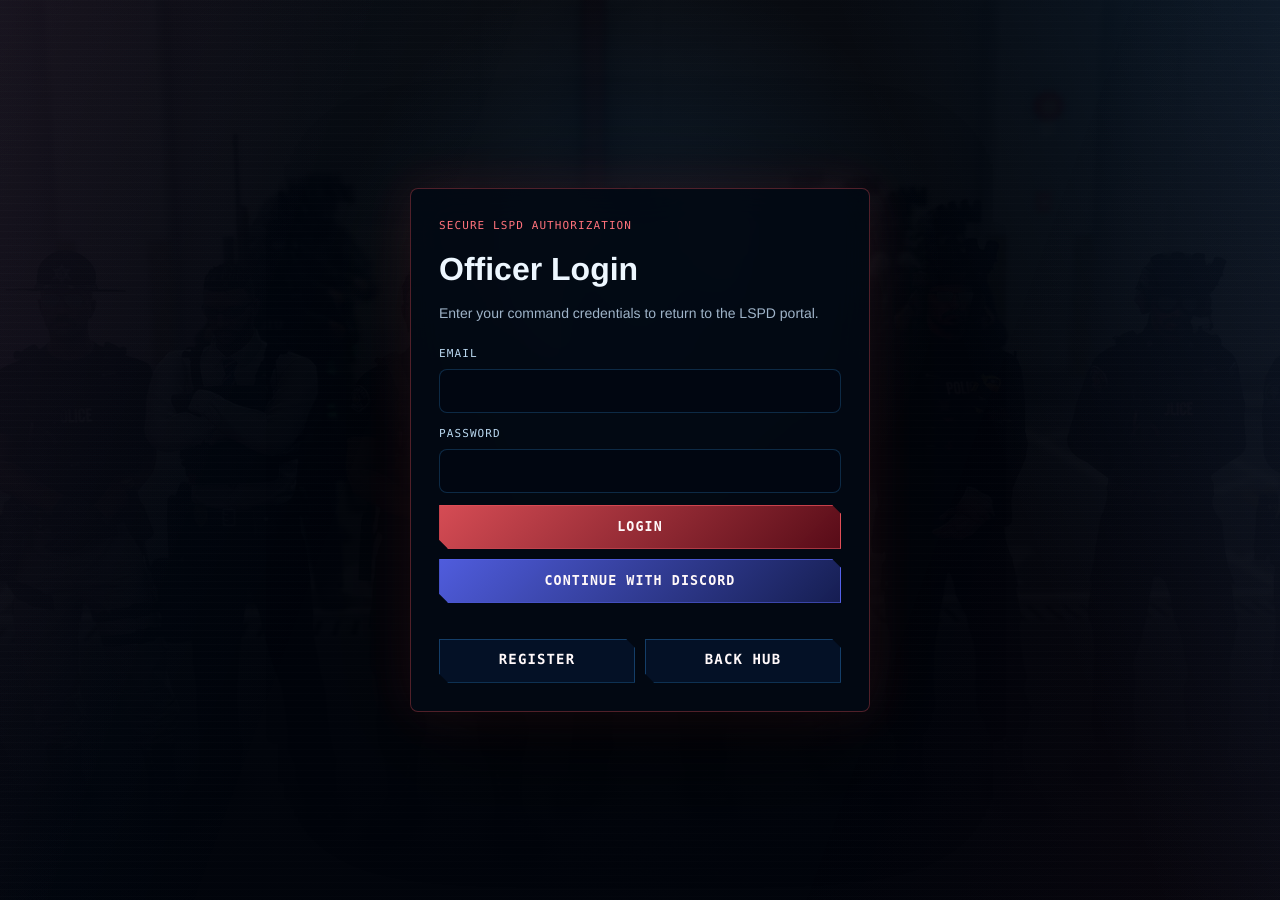
<file: login/index.html>
<!DOCTYPE html>
<html lang="en" dir="ltr">
<head>
  <meta charset="UTF-8">
  <meta name="viewport" content="width=device-width, initial-scale=1.0">
  <meta name="theme-color" content="#01040b">
  <meta name="referrer" content="strict-origin-when-cross-origin">
  <meta http-equiv="Content-Security-Policy" content="default-src 'self'; base-uri 'self'; object-src 'none'; form-action 'self'; frame-src 'none'; script-src 'self' https://cdn.jsdelivr.net; style-src 'self' 'unsafe-inline' https://fonts.googleapis.com; font-src 'self' https://fonts.gstatic.com; img-src 'self' data:; connect-src 'self' https://*.supabase.co wss://*.supabase.co; upgrade-insecure-requests">
  <title>Login | LSPD Command</title>
  <link rel="icon" type="image/png" href="../header.png">
  <link rel="preconnect" href="https://fonts.googleapis.com">
  <link rel="preconnect" href="https://fonts.gstatic.com" crossorigin>
  <link href="https://fonts.googleapis.com/css2?family=Inter:wght@400;600;800;900&family=Orbitron:wght@600;800;900&family=Share+Tech+Mono&display=swap" rel="stylesheet">
  <link rel="stylesheet" href="../ftlspd-custom.css">
  <style>
    * { box-sizing: border-box; }
    body {
      margin: 0;
      min-height: 100vh;
      display: grid;
      place-items: center;
      padding: 24px;
      color: #edf7ff;
      background:
        radial-gradient(circle at 50% 35%, rgba(231, 81, 90, .2), transparent 22rem),
        linear-gradient(115deg, rgba(0, 62, 125, .18), transparent 30%),
        linear-gradient(180deg, rgba(1, 4, 11, .82), rgba(1, 4, 11, .98)),
        url("../image4.webp") center / cover fixed,
        #01040b;
      font-family: Inter, Arial, sans-serif;
    }
    .auth-shell {
      width: min(460px, 100%);
      padding: 28px;
      border: 1px solid rgba(231, 81, 90, .34);
      border-radius: 8px;
      background: rgba(3, 9, 19, .9);
      box-shadow: 0 32px 120px rgba(0, 0, 0, .68), 0 0 50px rgba(231, 81, 90, .16);
      backdrop-filter: blur(18px);
    }
    .kicker, label, .auth-switch { font-family: "Share Tech Mono", monospace; letter-spacing: .1em; text-transform: uppercase; }
    .kicker { margin: 0 0 10px; color: #ff727b; font-size: 11px; }
    h1 { margin: 0 0 8px; font-family: Orbitron, Inter, sans-serif; font-size: 32px; }
    p { margin: 0 0 20px; color: #9fb4c9; line-height: 1.6; }
    form { display: grid; gap: 12px; }
    label { display: grid; gap: 7px; color: #b9d7ef; font-size: 11px; }
    input {
      min-height: 44px;
      padding: 0 12px;
      color: #edf7ff;
      border: 1px solid rgba(58, 167, 255, .22);
      border-radius: 8px;
      background: rgba(2, 7, 18, .78);
      font: inherit;
    }
    button, a {
      min-height: 44px;
      display: inline-flex;
      align-items: center;
      justify-content: center;
      padding: 0 14px;
      color: #fff8f9;
      border: 1px solid rgba(231, 81, 90, .76);
      clip-path: polygon(0 0, calc(100% - 9px) 0, 100% 9px, 100% 100%, 9px 100%, 0 calc(100% - 9px));
      background: linear-gradient(135deg, rgba(231, 81, 90, .92), rgba(93, 12, 24, .94));
      font-family: "Share Tech Mono", monospace;
      font-weight: 900;
      letter-spacing: .08em;
      text-decoration: none;
      text-transform: uppercase;
      cursor: pointer;
    }
    button:disabled { opacity: .55; cursor: wait; }
    .auth-row { display: grid; grid-template-columns: 1fr 1fr; gap: 10px; margin-top: 6px; }
    .auth-row a { border-color: rgba(58, 167, 255, .3); background: rgba(5, 22, 46, .72); }
    .discord-auth { width: 100%; margin-top: 10px; border-color: rgba(88, 101, 242, .72); background: linear-gradient(135deg, rgba(88, 101, 242, .9), rgba(23, 31, 86, .94)); }
    #authStatus { min-height: 20px; margin: 10px 0 0; color: #9fb4c9; font-size: 13px; }
    #authStatus[data-state="error"] { color: #ff8991; }
    #authStatus[data-state="success"] { color: #9eeaff; }
  </style>
</head>
<body data-auth-mode="login">
  <main class="auth-shell">
    <p class="kicker">Secure LSPD Authorization</p>
    <h1>Officer Login</h1>
    <p>Enter your command credentials to return to the LSPD portal.</p>
    <form id="authBranchForm">
      <label>Email<input id="authEmail" type="email" autocomplete="email" required></label>
      <label>Password<input id="authPassword" type="password" autocomplete="current-password" required></label>
      <button id="authSubmit" type="submit">Login</button>
    </form>
    <button id="discordAuthButton" class="discord-auth" type="button">Continue with Discord</button>
    <p id="authStatus" aria-live="polite"></p>
    <div class="auth-row">
      <a href="../register/">Register</a>
      <a href="../ftlspd-portal.html">Back Hub</a>
    </div>
  </main>
  <script src="../lspd-config.js"></script>
  <script src="../auth-branch.js"></script>
</body>
</html>
</file>
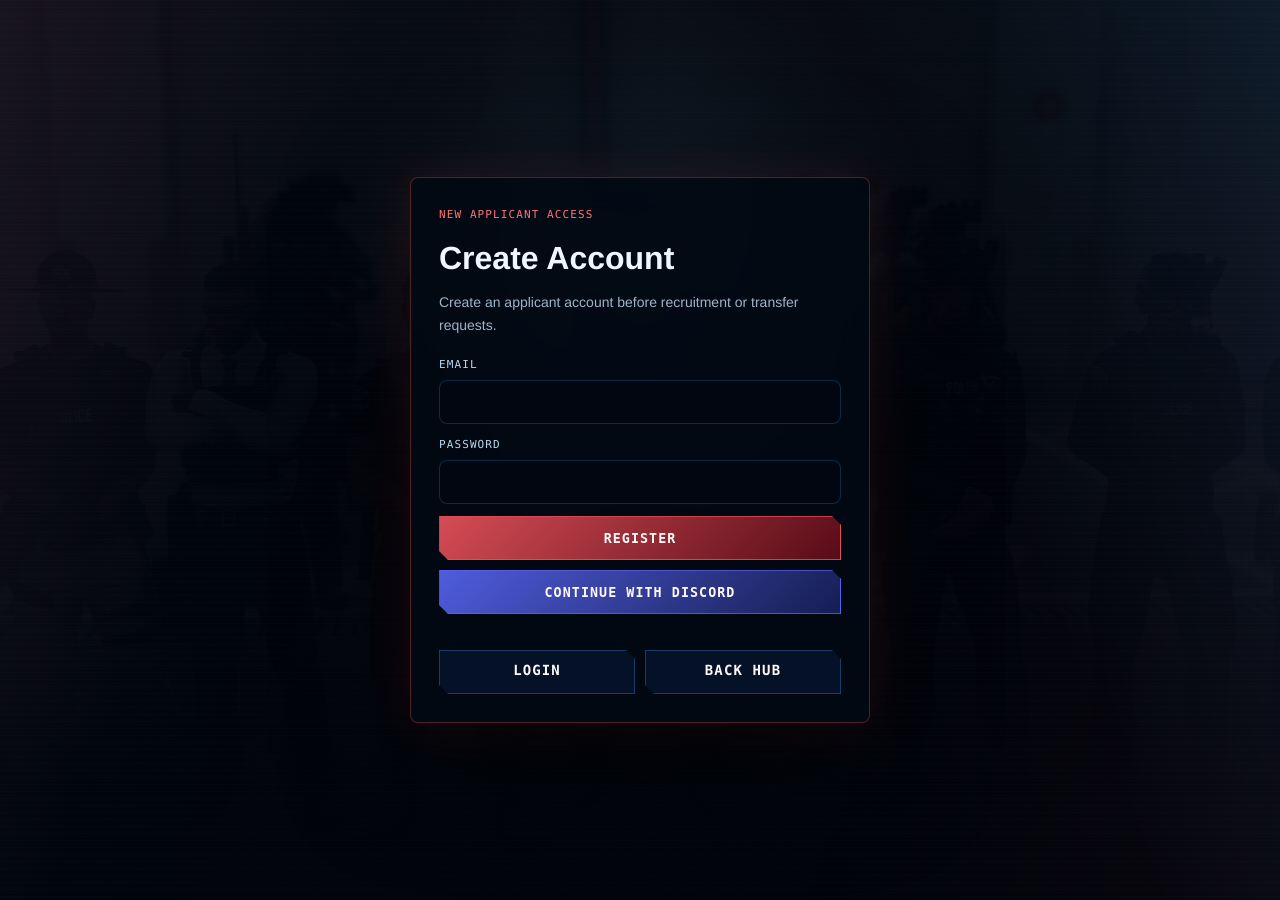
<file: register/index.html>
<!DOCTYPE html>
<html lang="en" dir="ltr">
<head>
  <meta charset="UTF-8">
  <meta name="viewport" content="width=device-width, initial-scale=1.0">
  <meta name="theme-color" content="#01040b">
  <meta name="referrer" content="strict-origin-when-cross-origin">
  <meta http-equiv="Content-Security-Policy" content="default-src 'self'; base-uri 'self'; object-src 'none'; form-action 'self'; frame-src 'none'; script-src 'self' https://cdn.jsdelivr.net; style-src 'self' 'unsafe-inline' https://fonts.googleapis.com; font-src 'self' https://fonts.gstatic.com; img-src 'self' data:; connect-src 'self' https://*.supabase.co wss://*.supabase.co; upgrade-insecure-requests">
  <title>Register | LSPD Command</title>
  <link rel="icon" type="image/png" href="../header.png">
  <link rel="preconnect" href="https://fonts.googleapis.com">
  <link rel="preconnect" href="https://fonts.gstatic.com" crossorigin>
  <link href="https://fonts.googleapis.com/css2?family=Inter:wght@400;600;800;900&family=Orbitron:wght@600;800;900&family=Share+Tech+Mono&display=swap" rel="stylesheet">
  <link rel="stylesheet" href="../ftlspd-custom.css">
  <style>
    * { box-sizing: border-box; }
    body {
      margin: 0;
      min-height: 100vh;
      display: grid;
      place-items: center;
      padding: 24px;
      color: #edf7ff;
      background:
        radial-gradient(circle at 50% 35%, rgba(231, 81, 90, .2), transparent 22rem),
        linear-gradient(115deg, rgba(0, 62, 125, .18), transparent 30%),
        linear-gradient(180deg, rgba(1, 4, 11, .82), rgba(1, 4, 11, .98)),
        url("../image4.webp") center / cover fixed,
        #01040b;
      font-family: Inter, Arial, sans-serif;
    }
    .auth-shell {
      width: min(460px, 100%);
      padding: 28px;
      border: 1px solid rgba(231, 81, 90, .34);
      border-radius: 8px;
      background: rgba(3, 9, 19, .9);
      box-shadow: 0 32px 120px rgba(0, 0, 0, .68), 0 0 50px rgba(231, 81, 90, .16);
      backdrop-filter: blur(18px);
    }
    .kicker, label, .auth-switch { font-family: "Share Tech Mono", monospace; letter-spacing: .1em; text-transform: uppercase; }
    .kicker { margin: 0 0 10px; color: #ff727b; font-size: 11px; }
    h1 { margin: 0 0 8px; font-family: Orbitron, Inter, sans-serif; font-size: 32px; }
    p { margin: 0 0 20px; color: #9fb4c9; line-height: 1.6; }
    form { display: grid; gap: 12px; }
    label { display: grid; gap: 7px; color: #b9d7ef; font-size: 11px; }
    input {
      min-height: 44px;
      padding: 0 12px;
      color: #edf7ff;
      border: 1px solid rgba(58, 167, 255, .22);
      border-radius: 8px;
      background: rgba(2, 7, 18, .78);
      font: inherit;
    }
    button, a {
      min-height: 44px;
      display: inline-flex;
      align-items: center;
      justify-content: center;
      padding: 0 14px;
      color: #fff8f9;
      border: 1px solid rgba(231, 81, 90, .76);
      clip-path: polygon(0 0, calc(100% - 9px) 0, 100% 9px, 100% 100%, 9px 100%, 0 calc(100% - 9px));
      background: linear-gradient(135deg, rgba(231, 81, 90, .92), rgba(93, 12, 24, .94));
      font-family: "Share Tech Mono", monospace;
      font-weight: 900;
      letter-spacing: .08em;
      text-decoration: none;
      text-transform: uppercase;
      cursor: pointer;
    }
    button:disabled { opacity: .55; cursor: wait; }
    .auth-row { display: grid; grid-template-columns: 1fr 1fr; gap: 10px; margin-top: 6px; }
    .auth-row a { border-color: rgba(58, 167, 255, .3); background: rgba(5, 22, 46, .72); }
    .discord-auth { width: 100%; margin-top: 10px; border-color: rgba(88, 101, 242, .72); background: linear-gradient(135deg, rgba(88, 101, 242, .9), rgba(23, 31, 86, .94)); }
    #authStatus { min-height: 20px; margin: 10px 0 0; color: #9fb4c9; font-size: 13px; }
    #authStatus[data-state="error"] { color: #ff8991; }
    #authStatus[data-state="success"] { color: #9eeaff; }
  </style>
</head>
<body data-auth-mode="register">
  <main class="auth-shell">
    <p class="kicker">New Applicant Access</p>
    <h1>Create Account</h1>
    <p>Create an applicant account before recruitment or transfer requests.</p>
    <form id="authBranchForm">
      <label>Email<input id="authEmail" type="email" autocomplete="email" required></label>
      <label>Password<input id="authPassword" type="password" autocomplete="new-password" minlength="10" required></label>
      <button id="authSubmit" type="submit">Register</button>
    </form>
    <button id="discordAuthButton" class="discord-auth" type="button">Continue with Discord</button>
    <p id="authStatus" aria-live="polite"></p>
    <div class="auth-row">
      <a href="../login/">Login</a>
      <a href="../ftlspd-portal.html">Back Hub</a>
    </div>
  </main>
  <script src="../lspd-config.js"></script>
  <script src="../auth-branch.js"></script>
</body>
</html>
</file>
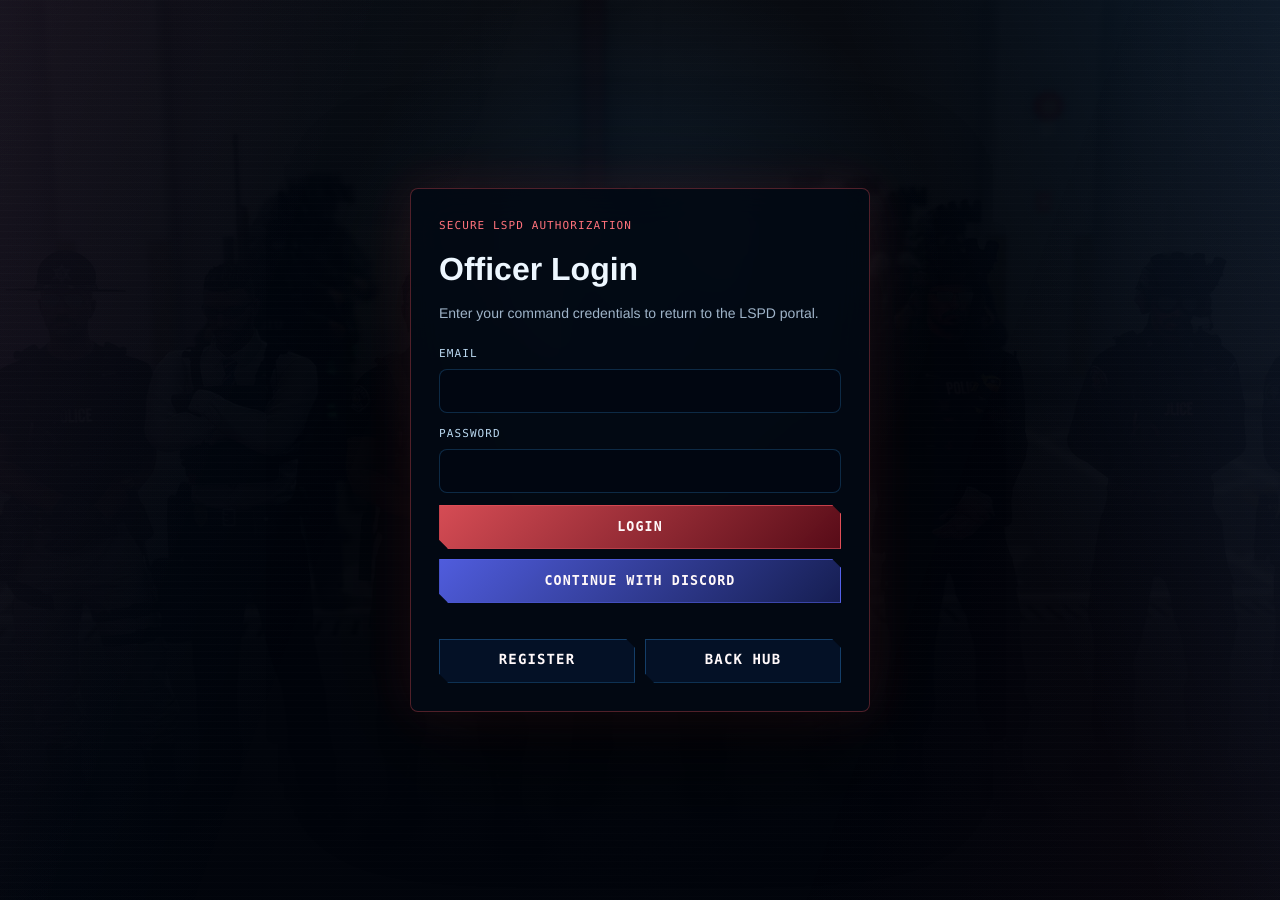
<file: login.html>
<!DOCTYPE html>
<html lang="en">
<head>
  <meta charset="UTF-8">
  <meta http-equiv="refresh" content="0; url=login/index.html">
  <title>Redirecting...</title>
  <script>location.replace("login/index.html");</script>
</head>
<body>
  <a href="login/index.html">Continue to login</a>
</body>
</html>
</file>
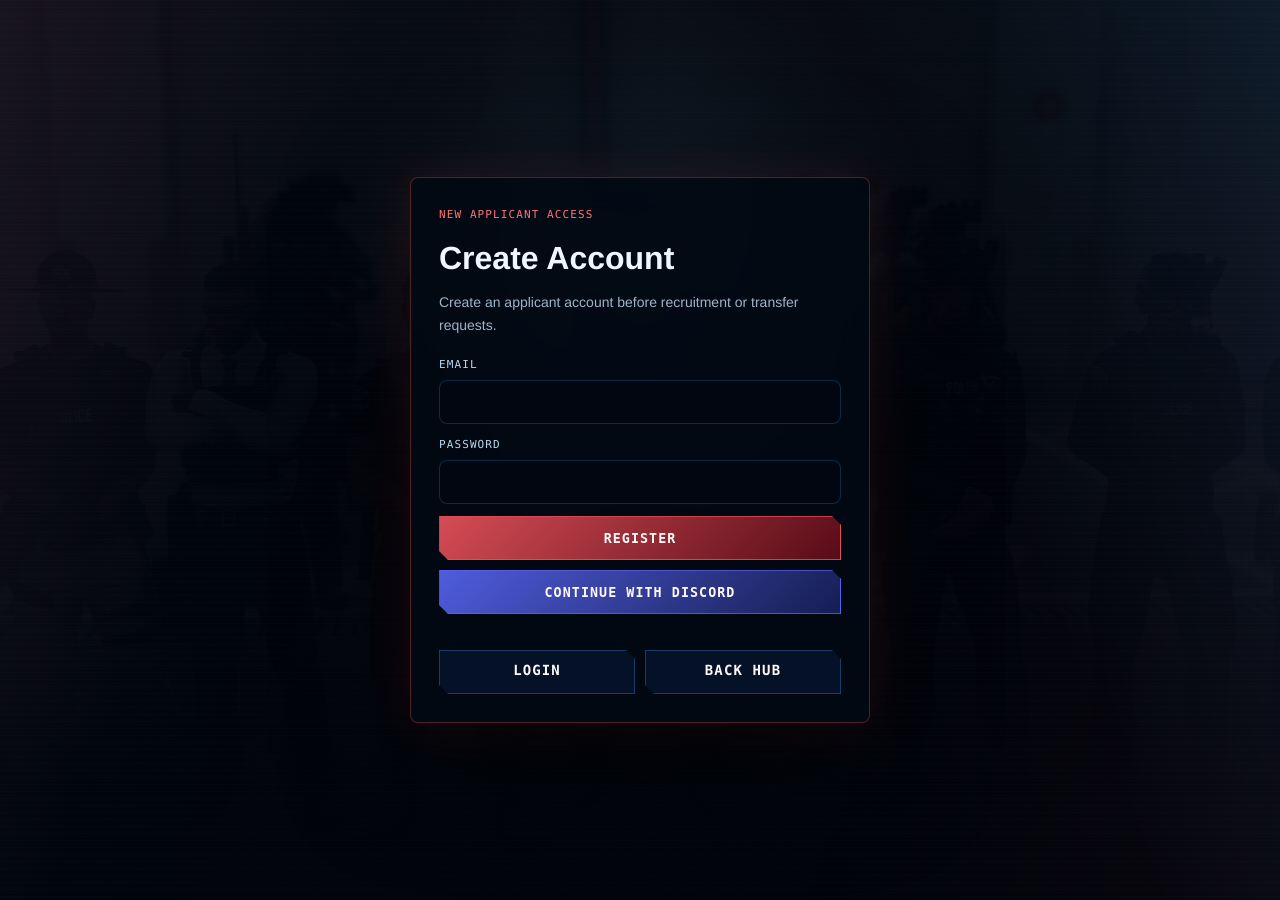
<file: register.html>
<!DOCTYPE html>
<html lang="en">
<head>
  <meta charset="UTF-8">
  <meta http-equiv="refresh" content="0; url=register/index.html">
  <title>Redirecting...</title>
  <script>location.replace("register/index.html");</script>
</head>
<body>
  <a href="register/index.html">Continue to register</a>
</body>
</html>
</file>
<file: ftlspd-custom.css>
/* Final local overrides loaded after the main portal stylesheet. */

:root {
  --custom-bg: #01040b;
}

body {
  background-color: var(--custom-bg, #01040b);
}

.lightweight-ui *,
.lightweight-ui *::before,
.lightweight-ui *::after {
  animation-duration: .001ms !important;
  animation-iteration-count: 1 !important;
  scroll-behavior: auto !important;
}

.lightweight-ui .asset-card,
.lightweight-ui .review-card,
.lightweight-ui .fto-card,
.lightweight-ui .hero-metric,
.lightweight-ui .action-card,
.lightweight-ui .stream-card,
.lightweight-ui .credit-card,
.lightweight-ui .portal-panel,
.lightweight-ui .status-panel {
  transform: none !important;
  transition: border-color 140ms ease, background-color 140ms ease, color 140ms ease !important;
}

.portal-hero::before {
  background:
    radial-gradient(circle at 50% 32%, rgba(1, 4, 11, .45), rgba(0, 14, 51, 0.94) 66%),
    linear-gradient(90deg, rgba(1, 4, 11, .96), rgba(6, 15, 32, .72), rgba(1, 4, 11, .98)),
    var(--hub-background-image, url("image4.webp")) center / cover !important;
}

.first-town-header-logo {
  display: none !important;
}

.action-card .portal-button i.fa-arrow-down {
  width: 10px;
  min-width: 10px;
  font-size: 9px;
  opacity: .7;
  transform: scale(.72);
}

.stream-grid {
  display: grid;
  grid-template-columns: repeat(auto-fit, minmax(220px, 1fr));
  gap: 10px;
}

.credits-command {
  grid-template-columns: repeat(3, minmax(0, 1fr)) !important;
}

.credit-brief {
  grid-column: 1 / -1 !important;
}

.stream-card {
  position: relative;
  overflow: hidden;
  border: 1px solid rgba(231, 81, 90, .2);
  border-radius: 8px;
  background: linear-gradient(145deg, rgba(5, 12, 25, .86), rgba(1, 4, 11, .92));
  box-shadow: 0 24px 76px rgba(0, 0, 0, .5), 0 0 32px rgba(231, 81, 90, .08);
  transition: transform .22s ease, border-color .22s ease, box-shadow .22s ease;
}

.stream-shot {
  position: relative;
  aspect-ratio: 16 / 8.6;
  background: #020711;
}

.stream-shot img {
  width: 100%;
  height: 100%;
  display: block;
  object-fit: cover;
  filter: saturate(.9) contrast(1.08);
}

.stream-state {
  position: absolute;
  top: 10px;
  inset-inline-start: 10px;
  padding: 6px 9px;
  color: #fff;
  background: rgba(231, 81, 90, .9);
  border: 1px solid rgba(255, 180, 186, .34);
  clip-path: polygon(0 0, calc(100% - 7px) 0, 100% 7px, 100% 100%, 7px 100%, 0 calc(100% - 7px));
  font-family: var(--hud-font);
  font-size: 10px;
  font-weight: 900;
  letter-spacing: .1em;
  text-transform: uppercase;
}

.stream-card.is-offline .stream-shot img {
  filter: grayscale(1) brightness(.48);
}

.stream-card.is-offline .stream-state {
  background: rgba(28, 39, 55, .92);
}

.stream-body {
  padding: 10px;
  display: grid;
  grid-template-columns: 42px minmax(0, 1fr);
  gap: 9px;
  align-items: center;
}

.stream-logo {
  width: 42px;
  height: 42px;
  object-fit: cover;
  border-radius: 8px;
  border: 1px solid rgba(58, 167, 255, .28);
  box-shadow: 0 0 22px rgba(58, 167, 255, .12);
}

.stream-body h3 {
  margin: 0;
  font-family: var(--hud-font);
  font-size: 15px;
  letter-spacing: .06em;
}

.stream-body p,
.stream-body span {
  display: block;
  margin: 0;
  color: #aabdd2;
  font-size: 12px;
  line-height: 1.45;
}

.stream-name-row {
  display: flex;
  align-items: center;
  justify-content: space-between;
  gap: 8px;
}

.stream-viewers {
  display: inline-flex !important;
  align-items: center;
  gap: 5px;
  color: #f2fbff !important;
  font-family: var(--hud-font);
  font-size: 13px !important;
  letter-spacing: .05em;
  white-space: nowrap;
}

.stream-viewers i {
  color: #ff727b;
  font-size: 12px;
}

.stream-actions {
  padding: 0 10px 10px;
  display: flex;
  flex-wrap: wrap;
  gap: 8px;
  justify-content: flex-end;
}

.stream-actions .portal-button {
  min-height: 34px;
  padding-inline: 10px;
  font-size: 10px;
}

.settings-dock {
  position: fixed;
  z-index: 140;
  inset-inline-end: 18px;
  bottom: 18px;
  display: grid;
  justify-items: end;
  gap: 10px;
  pointer-events: none;
}

.settings-toggle,
.settings-panel {
  pointer-events: auto;
}

.settings-toggle {
  width: 48px;
  height: 48px;
  display: grid;
  place-items: center;
  color: #fff2f3;
  border: 1px solid rgba(231, 81, 90, .48);
  border-radius: 50%;
  background: radial-gradient(circle, rgba(231, 81, 90, .26), rgba(5, 12, 25, .94));
  box-shadow: 0 0 32px rgba(231, 81, 90, .26), 0 18px 50px rgba(0, 0, 0, .5);
}

.settings-panel {
  width: min(390px, calc(100vw - 36px));
  max-height: min(720px, calc(100vh - 96px));
  overflow: auto;
  padding: 14px;
  border: 1px solid rgba(231, 81, 90, .28);
  border-radius: 8px;
  background: rgba(3, 9, 19, .94);
  box-shadow: 0 28px 90px rgba(0, 0, 0, .72), 0 0 42px rgba(231, 81, 90, .16);
  backdrop-filter: blur(20px) saturate(1.2);
}

.settings-panel header {
  display: flex;
  justify-content: space-between;
  gap: 12px;
  margin-bottom: 12px;
}

.settings-panel h3 {
  margin: 0;
  font-family: var(--display-font);
  font-size: 16px;
}

.settings-panel p {
  margin: 5px 0 0;
  color: #8fa7be;
  font-size: 12px;
  line-height: 1.45;
}

.settings-grid {
  display: grid;
  grid-template-columns: repeat(2, minmax(0, 1fr));
  gap: 10px;
}

.settings-grid label {
  display: grid;
  gap: 6px;
  color: #b9d7ef;
  font-family: var(--hud-font);
  font-size: 11px;
  letter-spacing: .08em;
  text-transform: uppercase;
}

.settings-grid label:first-child {
  grid-column: 1 / -1;
}

.settings-grid input[type="color"] {
  width: 100%;
  height: 40px;
  border: 1px solid rgba(58, 167, 255, .2);
  border-radius: 8px;
  background: rgba(2, 7, 18, .72);
}

.tab-order-head {
  margin: 14px 0 8px;
  color: #ff8991;
  font-family: var(--hud-font);
  font-size: 11px;
  letter-spacing: .1em;
  text-transform: uppercase;
}

.tab-order-list {
  display: grid;
  gap: 7px;
  margin-bottom: 12px;
}

.tab-order-item {
  min-height: 39px;
  padding: 6px 7px 6px 10px;
  display: flex;
  align-items: center;
  justify-content: space-between;
  gap: 8px;
  border: 1px solid rgba(58, 167, 255, .16);
  background: rgba(5, 22, 46, .44);
  clip-path: polygon(0 0, calc(100% - 8px) 0, 100% 8px, 100% 100%, 8px 100%, 0 calc(100% - 8px));
}

.tab-order-item span {
  display: inline-flex;
  align-items: center;
  gap: 8px;
  color: #dceeff;
  font-size: 12px;
}

.tab-order-item div {
  display: flex;
  gap: 5px;
}

.tab-order-item .icon-action {
  width: 29px;
  height: 29px;
}

.asset-card.is-reacting,
.review-card.is-reacting,
.fto-card.is-reacting,
.hero-metric.is-reacting,
.action-card.is-reacting,
.stream-card.is-reacting,
.credit-card.is-reacting,
.portal-panel.is-reacting,
.status-panel.is-reacting {
  transform: perspective(900px) rotateX(var(--tilt-x, 0deg)) rotateY(var(--tilt-y, 0deg)) translateY(-3px);
}

.asset-card::after,
.review-card::after,
.fto-card::after,
.hero-metric::after,
.action-card::after,
.stream-card::after,
.credit-card::after,
.portal-panel::after,
.status-panel::after {
  content: "";
  position: absolute;
  inset: 0;
  pointer-events: none;
  opacity: 0;
  background: radial-gradient(circle at var(--react-x, 50%) var(--react-y, 50%), rgba(255, 118, 128, .18), transparent 44%);
  transition: opacity .2s ease;
}

.asset-card.is-reacting::after,
.review-card.is-reacting::after,
.fto-card.is-reacting::after,
.hero-metric.is-reacting::after,
.action-card.is-reacting::after,
.stream-card.is-reacting::after,
.credit-card.is-reacting::after,
.portal-panel.is-reacting::after,
.status-panel.is-reacting::after {
  opacity: 1;
}

@media (max-width: 760px) {
  .settings-dock {
    inset-inline: 14px;
    justify-items: end;
  }

  .settings-grid,
  .stream-grid,
  .credits-command {
    grid-template-columns: 1fr;
  }
}

html {
  scrollbar-color: rgba(231, 81, 90, .78) rgba(2, 7, 18, .94);
  scrollbar-width: thin;
}

::-webkit-scrollbar {
  width: 14px;
  height: 14px;
}

::-webkit-scrollbar-track {
  background:
    linear-gradient(180deg, rgba(2, 7, 18, .98), rgba(5, 22, 46, .92));
  border-inline-start: 1px solid rgba(58, 167, 255, .12);
}

::-webkit-scrollbar-thumb {
  border: 3px solid rgba(2, 7, 18, .98);
  border-radius: 999px;
  background:
    linear-gradient(180deg, rgba(231, 81, 90, .92), rgba(93, 12, 24, .96));
  box-shadow: inset 0 0 0 1px rgba(255, 180, 186, .25), 0 0 16px rgba(231, 81, 90, .22);
}

::-webkit-scrollbar-thumb:hover {
  background:
    linear-gradient(180deg, rgba(255, 111, 121, .98), rgba(143, 24, 41, .98));
}

.account-circle-button {
  width: 38px;
  height: 38px;
  min-height: 38px;
  padding: 0;
  display: grid;
  place-items: center;
  border: 1px solid rgba(0, 210, 255, .24);
  border-radius: 50%;
  background: radial-gradient(circle at 35% 28%, rgba(58, 167, 255, .22), rgba(3, 9, 19, .95));
  box-shadow: 0 0 22px rgba(58, 167, 255, .12), inset 0 1px rgba(255, 255, 255, .08);
}

.account-circle-button.needs-profile {
  border-color: rgba(231, 81, 90, .74);
  box-shadow: 0 0 24px rgba(231, 81, 90, .26), inset 0 1px rgba(255, 255, 255, .08);
}

.account-avatar,
.role-account-avatar {
  width: 30px;
  height: 30px;
  display: inline-grid;
  place-items: center;
  overflow: hidden;
  border-radius: 50%;
  background: rgba(5, 22, 46, .9);
}

.account-avatar img,
.role-account-avatar img {
  width: 100%;
  height: 100%;
  object-fit: cover;
  display: block;
}

.account-avatar-fallback {
  width: 100%;
  height: 100%;
  display: grid;
  place-items: center;
  color: #eff8ff;
  font-family: var(--hud-font);
  font-size: 11px;
  font-weight: 900;
  letter-spacing: .02em;
  background: linear-gradient(135deg, rgba(58, 167, 255, .38), rgba(231, 81, 90, .28));
}

.account-avatar-fallback.large {
  font-size: 22px;
}

.account-shell {
  width: min(980px, calc(100vw - 32px));
}

.account-modal-body {
  display: grid;
  gap: 14px;
}

.account-summary-panel {
  position: relative;
  padding: 16px;
  display: grid;
  grid-template-columns: auto minmax(0, 1fr) auto;
  gap: 14px;
  align-items: center;
  border: 1px solid rgba(58, 167, 255, .18);
  border-radius: 8px;
  background: linear-gradient(135deg, rgba(5, 22, 46, .72), rgba(3, 9, 19, .92));
}

.account-summary-avatar {
  width: 76px;
  height: 76px;
  display: grid;
  place-items: center;
  overflow: hidden;
  border: 1px solid rgba(58, 167, 255, .28);
  border-radius: 50%;
  background: rgba(3, 9, 19, .92);
  box-shadow: 0 0 26px rgba(58, 167, 255, .13);
}

.account-summary-avatar img {
  width: 100%;
  height: 100%;
  object-fit: cover;
}

.account-summary-copy h3 {
  margin: 0 0 9px;
  font-family: var(--display-font);
  font-size: 22px;
}

.account-summary-copy dl {
  margin: 0;
  display: grid;
  grid-template-columns: repeat(3, minmax(0, 1fr));
  gap: 9px;
}

.account-summary-copy dt {
  color: #7fb2de;
  font-family: var(--hud-font);
  font-size: 10px;
  letter-spacing: .1em;
  text-transform: uppercase;
}

.account-summary-copy dd {
  margin: 3px 0 0;
  color: #edf7ff;
  font-size: 13px;
  overflow-wrap: anywhere;
}

.account-link-pill,
.account-link-status {
  display: inline-flex;
  align-items: center;
  gap: 8px;
  min-height: 34px;
  padding: 8px 10px;
  border: 1px solid rgba(58, 167, 255, .2);
  border-radius: 8px;
  color: #dff6ff;
  background: rgba(5, 22, 46, .56);
  font-size: 12px;
}

.account-link-pill[data-state="missing"],
.account-link-status[data-state="missing"] {
  border-color: rgba(231, 81, 90, .48);
  color: #ffd7dc;
  background: rgba(93, 12, 24, .3);
}

.account-link-pill[data-state="linked"],
.account-link-status[data-state="linked"] {
  border-color: rgba(74, 222, 128, .36);
  color: #dfffee;
  background: rgba(9, 82, 45, .24);
}

.account-link-status.full {
  grid-column: 1 / -1;
}

.account-link-status strong {
  font-weight: 800;
}

.account-settings-grid {
  display: grid;
  grid-template-columns: repeat(2, minmax(0, 1fr));
  gap: 12px;
}

.account-setting-card,
.account-applications-panel {
  padding: 14px;
  display: grid;
  gap: 10px;
  border: 1px solid rgba(58, 167, 255, .16);
  border-radius: 8px;
  background: rgba(3, 9, 19, .72);
}

.account-setting-card h3,
.account-applications-panel h3 {
  margin: 0;
  font-family: var(--hud-font);
  font-size: 13px;
  letter-spacing: .08em;
  text-transform: uppercase;
}

.account-setting-card label {
  display: grid;
  gap: 6px;
  color: #b9d7ef;
  font-family: var(--hud-font);
  font-size: 11px;
  letter-spacing: .08em;
  text-transform: uppercase;
}

.account-application-row {
  min-height: 50px;
  padding: 10px;
  display: flex;
  align-items: center;
  justify-content: space-between;
  gap: 10px;
  border: 1px solid rgba(58, 167, 255, .12);
  border-radius: 8px;
  background: rgba(5, 22, 46, .38);
}

.account-application-row strong,
.account-application-row span {
  display: block;
}

.account-application-row strong {
  font-size: 13px;
}

.account-application-row span {
  color: #92a8bd;
  font-size: 12px;
}

.role-account-card .review-top {
  align-items: center;
  gap: 12px;
}

.role-account-main {
  min-width: 0;
  display: flex;
  align-items: center;
  gap: 10px;
}

.role-row-controls {
  display: flex;
  align-items: center;
  flex-wrap: wrap;
  justify-content: flex-end;
  gap: 8px;
}

.role-row-controls .portal-select {
  min-width: 130px;
}

.role-row-controls .portal-button {
  min-height: 34px;
  padding-inline: 10px;
  font-size: 10px;
}

@media (max-width: 760px) {
  .account-summary-panel,
  .account-summary-copy dl,
  .account-settings-grid {
    grid-template-columns: 1fr;
  }

  .account-summary-panel {
    justify-items: start;
  }

  .role-account-card .review-top,
  .role-row-controls {
    align-items: stretch;
    flex-direction: column;
  }

  .role-row-controls .portal-select,
  .role-row-controls .portal-button {
    width: 100%;
  }
}

/* Professional refinement pass: same tactical palette, tighter layout system. */
:root {
  --space-1: 4px;
  --space-2: 8px;
  --space-3: 12px;
  --space-4: 16px;
  --space-5: 24px;
  --space-6: 32px;
  --space-7: 48px;
  --radius-ui: 8px;
  --border-soft: rgba(27, 46, 75, .62);
  --border-blue-soft: rgba(0, 210, 255, .18);
  --border-blue: rgba(0, 210, 255, .34);
  --panel-bg: linear-gradient(145deg, rgba(8, 18, 34, .82), rgba(4, 10, 22, .76));
  --panel-bg-hover: linear-gradient(145deg, rgba(10, 24, 44, .88), rgba(5, 13, 26, .82));
  --soft-shadow: 0 18px 54px rgba(0, 0, 0, .42);
  --hover-shadow: 0 20px 60px rgba(0, 0, 0, .48), 0 0 18px rgba(0, 136, 255, .08);
}

body {
  font-size: 14px;
  line-height: 1.55;
  text-rendering: geometricPrecision;
}

html,
body {
  max-width: 100%;
  overflow-x: hidden;
}

.topbar {
  background: rgba(3, 9, 19, .82);
  border-bottom: 1px solid rgba(0, 210, 255, .11);
  box-shadow: 0 14px 42px rgba(0, 0, 0, .36);
  backdrop-filter: blur(18px) saturate(1.12);
}

.topbar-inner {
  width: min(1480px, calc(100% - 48px));
  min-height: 72px;
  grid-template-columns: minmax(220px, auto) minmax(360px, 1fr) auto;
  gap: var(--space-5);
}

.brand {
  gap: var(--space-3);
}

.brand-mark {
  width: 48px;
  height: 48px;
  border-radius: var(--radius-ui);
  border-color: rgba(0, 210, 255, .2);
  background: linear-gradient(145deg, rgba(0, 136, 255, .14), rgba(231, 81, 90, .055));
  box-shadow: inset 0 1px rgba(255, 255, 255, .08), 0 10px 28px rgba(0, 0, 0, .26);
}

.brand-mark img {
  width: 43px;
  height: 43px;
}

.eyebrow,
.portal-kicker {
  letter-spacing: .14em;
}

.brand-title {
  font-size: 15px;
  line-height: 1.18;
  letter-spacing: 0;
}

.top-search {
  min-height: 38px;
  border-color: rgba(0, 210, 255, .14);
  border-radius: var(--radius-ui);
  background: rgba(4, 10, 22, .58);
  box-shadow: inset 0 1px rgba(255, 255, 255, .035);
}

.top-search input {
  min-height: 38px;
}

.top-actions {
  gap: var(--space-2);
  justify-content: flex-end;
}

.identity-bar {
  min-width: min(560px, 42vw);
  gap: var(--space-2);
  padding: 5px;
  border-color: rgba(0, 210, 255, .13);
  border-radius: var(--radius-ui);
  background: rgba(4, 10, 22, .5);
  box-shadow: inset 0 1px rgba(255, 255, 255, .04);
}

.identity-bar:has(#authEmailInput.hidden),
.identity-bar:has(#authPasswordInput.hidden) {
  width: auto;
  min-width: 0;
  grid-template-columns: auto auto auto;
}

.identity-bar:has(#authEmailInput.hidden) .auth-mini-button,
.identity-bar:has(#authPasswordInput.hidden) .auth-mini-button {
  min-width: 112px;
}

.identity-bar input,
.auth-mini-button,
.role-badge,
.db-badge,
.role-manage-button,
.language-select,
.system-status,
.utility-button {
  min-height: 34px;
  border-radius: 7px;
}

.identity-bar input {
  border-color: rgba(27, 46, 75, .74);
  background: rgba(2, 7, 18, .66);
  font-size: 12px;
}

.auth-mini-button,
.role-badge,
.db-badge,
.utility-button {
  font-size: 10px;
  letter-spacing: .06em;
}

.system-status {
  padding-inline: 11px;
  border-color: rgba(0, 210, 255, .14);
  background: rgba(4, 10, 22, .48);
  box-shadow: inset 0 1px rgba(255, 255, 255, .035);
}

.system-status .dot {
  width: 6px;
  height: 6px;
}

.language-select {
  min-width: 112px;
  border-color: rgba(0, 210, 255, .18);
  background: rgba(4, 10, 22, .72);
}

.workspace-nav {
  width: min(1480px, calc(100% - 48px));
  gap: var(--space-2);
  padding: 0 0 var(--space-3);
}

.workspace-tab {
  min-height: 36px;
  padding: 0 13px;
  gap: var(--space-2);
  border: 1px solid transparent;
  border-radius: var(--radius-ui);
  color: #a9bbcf;
  background: rgba(4, 10, 22, .22);
  font-size: 11px;
  line-height: 1;
  letter-spacing: .02em;
  transition: transform 180ms ease, border-color 180ms ease, background 180ms ease, color 180ms ease, box-shadow 180ms ease;
}

.workspace-tab i {
  width: 15px;
  min-width: 15px;
  font-size: 13px;
}

.workspace-tab:hover {
  transform: translateY(-1px);
  color: #edf7ff;
  border-color: rgba(0, 210, 255, .17);
  background: rgba(0, 136, 255, .08);
  box-shadow: none;
}

.workspace-tab[aria-selected="true"] {
  color: #fff5f6;
  border-color: rgba(231, 81, 90, .36);
  background: linear-gradient(180deg, rgba(231, 81, 90, .18), rgba(231, 81, 90, .08));
  box-shadow: inset 0 1px rgba(255, 255, 255, .06);
}

.workspace-tab[aria-selected="true"] i {
  color: #ff8c94;
}

.portal-view {
  width: min(1320px, calc(100% - 48px));
  padding: var(--space-5) 0 var(--space-6);
}

.portal-shell {
  gap: var(--space-4);
}

.portal-hero,
.portal-panel,
.overview-box,
.status-panel,
.hero-metric,
.action-card,
.asset-card,
.review-card,
.fto-card,
.stream-card,
.credit-card,
.empty-portal {
  border-color: var(--border-soft);
  border-radius: var(--radius-ui);
  background: var(--panel-bg);
  box-shadow: var(--soft-shadow), inset 0 1px rgba(255, 255, 255, .035);
}

.portal-hero {
  min-height: 0;
  padding: clamp(24px, 3.4vw, 38px);
  gap: var(--space-4);
  align-items: center;
  border-color: rgba(0, 210, 255, .17);
  box-shadow: 0 22px 70px rgba(0, 0, 0, .5), inset 0 1px rgba(255, 255, 255, .045);
}

.portal-hero > div:first-child {
  max-width: 780px;
}

.portal-hero::before {
  filter: saturate(.92) contrast(1.06);
}

.portal-hero::after {
  opacity: .34;
  background-size: 48px 48px;
  mask-image: linear-gradient(90deg, black, rgba(0, 0, 0, .52) 70%, transparent);
}

.hub-logo {
  width: clamp(76px, 8vw, 94px);
  height: clamp(76px, 8vw, 94px);
  margin-bottom: var(--space-3);
  filter: drop-shadow(0 16px 22px rgba(0, 0, 0, .45)) drop-shadow(0 0 14px rgba(0, 210, 255, .16));
}

.portal-kicker {
  margin-bottom: var(--space-3);
  color: var(--accent-cyan);
  font-size: 10px;
}

.portal-title {
  max-width: 780px;
  font-size: clamp(32px, 4.25vw, 54px);
  line-height: .98;
  letter-spacing: 0;
  text-shadow: 0 0 22px rgba(0, 136, 255, .14);
}

.portal-title span {
  color: #ff7f88;
  text-shadow: 0 0 18px rgba(231, 81, 90, .2);
}

.portal-copy {
  max-width: 660px;
  margin: var(--space-3) auto 0;
  color: #c4d3e4;
  font-size: 14px;
  line-height: 1.68;
}

.portal-hero .portal-action-row {
  margin-top: var(--space-4);
  gap: var(--space-3);
}

.portal-action-row {
  gap: var(--space-3);
}

.portal-button {
  min-height: 40px;
  padding: 0 15px;
  gap: var(--space-2);
  border-color: var(--border-blue-soft);
  border-radius: var(--radius-ui);
  background: rgba(0, 136, 255, .1);
  box-shadow: none;
  font-size: 11px;
  line-height: 1;
  letter-spacing: .035em;
  transition: transform 180ms ease, border-color 180ms ease, background 180ms ease, box-shadow 180ms ease, color 180ms ease;
}

.portal-button i {
  width: 14px;
  min-width: 14px;
  font-size: 13px;
}

.portal-button:hover {
  transform: translateY(-1px);
  border-color: rgba(0, 210, 255, .38);
  background: rgba(0, 136, 255, .16);
  box-shadow: 0 10px 28px rgba(0, 0, 0, .22);
}

.portal-button.primary {
  color: #02131d;
  border-color: rgba(0, 210, 255, .52);
  box-shadow: 0 14px 34px rgba(0, 136, 255, .14);
}

.portal-button.success {
  box-shadow: 0 14px 34px rgba(26, 188, 156, .1);
}

.portal-button.danger {
  border-color: rgba(231, 81, 90, .34);
  background: rgba(231, 81, 90, .14);
  box-shadow: none;
}

.portal-button.danger:hover {
  border-color: rgba(231, 81, 90, .48);
  background: rgba(231, 81, 90, .2);
}

.portal-button.ghost {
  background: rgba(4, 10, 22, .48);
}

.portal-hero .hero-stack {
  width: min(820px, 100%);
  gap: var(--space-3);
}

.hero-metric {
  min-height: 70px;
  padding: 14px;
  gap: var(--space-3);
  align-items: center;
}

.hero-metric i {
  width: 34px;
  height: 34px;
  border-color: rgba(0, 210, 255, .18);
  background: rgba(0, 136, 255, .1);
  box-shadow: none;
  font-size: 14px;
}

.hero-metric strong {
  font-size: 13px;
  line-height: 1.2;
  letter-spacing: .02em;
}

.hero-metric span {
  margin-top: var(--space-1);
  font-size: 11px;
  line-height: 1.35;
}

.overview-box,
.status-panel,
.portal-panel {
  padding: var(--space-5);
}

.section-head {
  margin-bottom: var(--space-4);
  gap: var(--space-5);
}

.section-head h2 {
  font-size: clamp(24px, 2.4vw, 34px);
  line-height: 1.08;
}

.section-head p,
.overview-box p,
.status-panel p,
.portal-panel p,
.action-card p {
  color: #9fb2c9;
  font-size: 13px;
  line-height: 1.64;
}

.portal-actions-grid,
.portal-grid,
.asset-grid,
.fto-grid,
.stream-grid {
  gap: var(--space-4);
}

.action-card {
  padding: var(--space-5);
  gap: var(--space-4);
}

.action-card i {
  width: 42px;
  height: 42px;
  border-color: rgba(0, 210, 255, .18);
  box-shadow: none;
}

.action-card h3,
.status-panel h3,
.portal-panel h3,
.overview-box h3 {
  margin-bottom: var(--space-2);
  font-size: 15px;
  line-height: 1.25;
}

.subtabs {
  gap: var(--space-2);
}

.subtab {
  min-height: 34px;
  padding: 0 12px;
  border-color: rgba(27, 46, 75, .65);
  background: rgba(4, 10, 22, .44);
  transition: transform 180ms ease, border-color 180ms ease, background 180ms ease, color 180ms ease;
}

.subtab:hover {
  transform: translateY(-1px);
  border-color: rgba(0, 210, 255, .24);
  background: rgba(0, 136, 255, .1);
}

.subtab[aria-selected="true"] {
  border-color: rgba(0, 210, 255, .34);
  box-shadow: inset 0 1px rgba(255, 255, 255, .045);
}

.portal-input,
.portal-select,
.portal-textarea {
  border-color: rgba(27, 46, 75, .68);
  border-radius: var(--radius-ui);
  background: rgba(2, 7, 18, .62);
  font-size: 13px;
}

.portal-input:focus,
.portal-select:focus,
.portal-textarea:focus {
  border-color: rgba(0, 210, 255, .52);
  box-shadow: 0 0 0 3px rgba(0, 210, 255, .07);
}

.hero-metric:hover,
.review-card:hover,
.fto-card:hover,
.asset-card:hover,
.stream-card:hover,
.credit-card:hover,
.portal-panel:hover,
.status-panel:hover,
.overview-box:hover {
  transform: translateY(-1px);
  border-color: rgba(0, 210, 255, .24);
  background: var(--panel-bg-hover);
  box-shadow: var(--hover-shadow), inset 0 1px rgba(255, 255, 255, .04);
}

.action-card:hover {
  transform: translateY(-1px);
  border-color: rgba(0, 210, 255, .26);
  box-shadow: var(--hover-shadow), inset 0 1px rgba(255, 255, 255, .04);
}

.asset-card.is-reacting,
.review-card.is-reacting,
.fto-card.is-reacting,
.hero-metric.is-reacting,
.action-card.is-reacting,
.stream-card.is-reacting,
.credit-card.is-reacting,
.portal-panel.is-reacting,
.status-panel.is-reacting {
  transform: perspective(900px) rotateX(calc(var(--tilt-x, 0deg) * .32)) rotateY(calc(var(--tilt-y, 0deg) * .32)) translateY(-1px);
}

.asset-card::after,
.review-card::after,
.fto-card::after,
.hero-metric::after,
.action-card::after,
.stream-card::after,
.credit-card::after,
.portal-panel::after,
.status-panel::after {
  background: radial-gradient(circle at var(--react-x, 50%) var(--react-y, 50%), rgba(0, 210, 255, .09), transparent 42%);
  transition: opacity 180ms ease;
}

.asset-card.is-reacting::after,
.review-card.is-reacting::after,
.fto-card.is-reacting::after,
.hero-metric.is-reacting::after,
.action-card.is-reacting::after,
.stream-card.is-reacting::after,
.credit-card.is-reacting::after,
.portal-panel.is-reacting::after,
.status-panel.is-reacting::after {
  opacity: .7;
}

.workspace-tab::after,
.utility-button::after,
.portal-button::after,
.subtab::after,
.icon-action::after {
  background: linear-gradient(120deg, transparent, rgba(255, 255, 255, .08), transparent);
}

.portal-hero,
.portal-panel,
.status-panel,
.overview-box,
.action-card,
.hero-metric {
  animation-duration: 520ms;
}

@media (max-width: 1120px) {
  .topbar-inner {
    width: min(100% - 32px, 820px);
    grid-template-columns: 1fr;
    gap: var(--space-3);
    padding: var(--space-3) 0;
  }

  .top-actions {
    justify-content: flex-start;
  }

  .identity-bar {
    min-width: 0;
    width: min(100%, 720px);
  }

  .workspace-nav,
  .portal-view {
    width: min(100% - 32px, 820px);
  }
}

@media (min-width: 1121px) {
  .identity-bar:has(#authEmailInput:not(.hidden)),
  .identity-bar:has(#authPasswordInput:not(.hidden)) {
    width: min(560px, 42vw);
  }
}

@media (max-width: 760px) {
  .workspace-nav {
    flex-wrap: nowrap;
    overflow-x: auto;
    padding-bottom: var(--space-3);
    scroll-snap-type: x proximity;
  }

  .workspace-tab {
    flex: 0 0 auto;
    scroll-snap-align: start;
  }

  .portal-view {
    width: min(100% - 28px, 560px);
    padding-top: var(--space-4);
  }

  .portal-hero {
    padding: var(--space-5) var(--space-4);
  }

  .portal-title {
    font-size: clamp(30px, 12vw, 42px);
  }

  .portal-copy {
    font-size: 13px;
  }

  .portal-hero .portal-action-row {
    align-items: stretch;
  }

  .portal-hero .portal-action-row .portal-button {
    flex: 1 1 100%;
  }

  .hero-metric {
    min-height: 68px;
  }

  .overview-box,
  .status-panel,
  .portal-panel,
  .action-card {
    padding: var(--space-4);
  }
}

@media (max-width: 520px) {
  .identity-bar {
    grid-template-columns: 1fr;
  }

  .top-actions {
    display: grid;
    grid-template-columns: 1fr;
    width: 100%;
  }

  .system-status,
  .language-wrap,
  .language-select {
    width: 100%;
  }
}

/* COMMAND SHELL */
:root {
  --ops-black: #01040b;
  --ops-navy: #06111f;
  --ops-panel: rgba(7, 15, 29, .9);
  --ops-panel-deep: rgba(3, 8, 17, .94);
  --ops-elevated: rgba(10, 24, 43, .82);
  --ops-blue: var(--accent-cyan, #3aa7ff);
  --ops-red: var(--critical, #e7515a);
  --ops-red-soft: rgba(231, 81, 90, .16);
  --ops-blue-soft: rgba(58, 167, 255, .14);
  --ops-line: rgba(58, 167, 255, .24);
  --ops-line-red: rgba(231, 81, 90, .35);
  --ops-white: #edf7ff;
  --ops-muted: #93a9bf;
  --ops-cut: polygon(0 0, calc(100% - 10px) 0, 100% 10px, 100% 100%, 10px 100%, 0 calc(100% - 10px));
  --ops-cut-lg: polygon(0 0, calc(100% - 18px) 0, 100% 18px, 100% 100%, 18px 100%, 0 calc(100% - 18px));
  --ops-shadow: inset 0 1px 0 rgba(255, 255, 255, .035), inset 0 0 34px rgba(0, 0, 0, .34), 0 18px 52px rgba(0, 0, 0, .44);
}

html {
  scroll-behavior: smooth;
  scrollbar-color: rgba(58, 167, 255, .72) rgba(2, 7, 18, .98);
}

body {
  background:
    radial-gradient(circle at var(--pointer-x) var(--pointer-y), rgba(58, 167, 255, .1), transparent 20rem),
    linear-gradient(110deg, rgba(231, 81, 90, .08), transparent 24%),
    linear-gradient(250deg, rgba(58, 167, 255, .12), transparent 28%),
    linear-gradient(180deg, rgba(1, 4, 11, .9), rgba(1, 4, 11, .985)),
    url("image2.webp") center / cover fixed,
    var(--ops-black) !important;
}

body::before {
  opacity: .2 !important;
  background:
    linear-gradient(rgba(58, 167, 255, .055) 1px, transparent 1px),
    linear-gradient(90deg, rgba(58, 167, 255, .05) 1px, transparent 1px),
    linear-gradient(135deg, transparent 0 48%, rgba(231, 81, 90, .04) 49% 51%, transparent 52%) !important;
  background-size: 56px 56px, 56px 56px, 220px 220px !important;
}

.app-shell::after {
  width: 22%;
  opacity: .1;
  background:
    linear-gradient(90deg, transparent, rgba(58, 167, 255, .18), transparent),
    repeating-linear-gradient(180deg, rgba(255, 255, 255, .018) 0 1px, transparent 1px 8px);
}

/* NAVIGATION */
.topbar {
  display: grid;
  gap: 0;
  background:
    linear-gradient(180deg, rgba(2, 7, 18, .96), rgba(3, 9, 19, .88)),
    linear-gradient(90deg, rgba(231, 81, 90, .06), transparent 24%, rgba(58, 167, 255, .055));
  border-bottom: 1px solid rgba(58, 167, 255, .18);
  box-shadow: 0 18px 60px rgba(0, 0, 0, .48);
}

.topbar::before,
.topbar::after {
  content: "";
  position: absolute;
  inset-inline: 0;
  pointer-events: none;
}

.topbar::before {
  top: 0;
  height: 2px;
  background: linear-gradient(90deg, transparent, rgba(231, 81, 90, .72) 18%, rgba(58, 167, 255, .55) 50%, transparent);
}

.topbar::after {
  bottom: 0;
  height: 1px;
  background: linear-gradient(90deg, transparent, rgba(58, 167, 255, .22), rgba(231, 81, 90, .18), transparent);
}

.topbar-inner {
  min-height: 74px;
  border-inline: 1px solid rgba(58, 167, 255, .08);
}

.brand-mark {
  clip-path: var(--ops-cut);
  border-color: var(--ops-line);
  background:
    linear-gradient(135deg, rgba(58, 167, 255, .18), rgba(231, 81, 90, .08)),
    rgba(2, 7, 18, .74);
}

.brand .eyebrow::before {
  content: "LSPD // ";
  color: var(--ops-red);
}

.top-search,
.identity-bar,
.system-status,
.language-select,
.auth-mini-button,
.role-badge,
.db-badge,
.role-manage-button,
.utility-button {
  clip-path: var(--ops-cut);
  border-radius: 0 !important;
}

.top-search,
.identity-bar {
  background:
    linear-gradient(90deg, rgba(58, 167, 255, .08), transparent 10%, rgba(231, 81, 90, .045) 100%),
    rgba(3, 8, 17, .72);
  border-color: rgba(58, 167, 255, .16);
}

.system-status {
  color: var(--ops-white);
  background: rgba(3, 8, 17, .72);
}

.system-status::before {
  content: "SEC";
  margin-inline-end: 8px;
  color: var(--ops-red);
  letter-spacing: .18em;
}

.system-status .dot {
  background: var(--ops-blue);
  box-shadow: 0 0 0 3px rgba(58, 167, 255, .08);
  animation: opsStatusPulse 2s ease-in-out infinite;
}

.role-badge,
.auth-mini-button#logoutButton,
.role-manage-button {
  border-color: var(--ops-line-red);
  background:
    linear-gradient(180deg, rgba(231, 81, 90, .16), rgba(231, 81, 90, .07)),
    rgba(3, 8, 17, .8);
}

.workspace-nav {
  position: relative;
  padding: 10px 0 12px;
  border-top: 1px solid rgba(58, 167, 255, .09);
}

.workspace-nav::before {
  content: "COMMAND RAIL";
  position: absolute;
  inset-inline-start: 0;
  top: -9px;
  padding-inline: 8px;
  color: rgba(147, 169, 191, .52);
  background: rgba(2, 7, 18, .86);
  font: 700 9px/1 var(--hud-font);
  letter-spacing: .16em;
}

.workspace-tab {
  min-height: 38px;
  padding: 0 14px;
  clip-path: var(--ops-cut);
  border-color: rgba(58, 167, 255, .1);
  background:
    linear-gradient(180deg, rgba(10, 24, 43, .62), rgba(3, 8, 17, .72)),
    rgba(3, 8, 17, .7);
  border-radius: 0 !important;
  color: #9fb2c9;
  box-shadow: inset 0 1px 0 rgba(255, 255, 255, .025);
}

.workspace-tab::before {
  content: "";
  position: absolute;
  inset: 5px auto 5px 5px;
  width: 3px;
  background: rgba(58, 167, 255, .18);
  transition: background 180ms ease, transform 180ms ease;
}

[dir="rtl"] .workspace-tab::before {
  inset-inline-start: auto;
  inset-inline-end: 5px;
}

.workspace-tab:hover {
  border-color: rgba(58, 167, 255, .35);
  color: var(--ops-white);
  background:
    linear-gradient(180deg, rgba(58, 167, 255, .12), rgba(3, 8, 17, .78)),
    rgba(3, 8, 17, .8);
}

.workspace-tab:hover i {
  transform: translateX(2px);
}

[dir="rtl"] .workspace-tab:hover i {
  transform: translateX(-2px);
}

.workspace-tab[aria-selected="true"] {
  color: #fff7f8;
  border-color: rgba(231, 81, 90, .58);
  background:
    linear-gradient(180deg, rgba(231, 81, 90, .28), rgba(231, 81, 90, .1)),
    rgba(3, 8, 17, .88);
  box-shadow: inset 0 1px 0 rgba(255, 255, 255, .045), inset 0 -1px 0 rgba(231, 81, 90, .22);
}

.workspace-tab[aria-selected="true"]::before {
  background: var(--ops-red);
  transform: scaleY(1.25);
}

/* TACTICAL PANELS */
.portal-view {
  width: min(1420px, calc(100% - 48px));
}

.portal-hero,
.portal-panel,
.overview-box,
.status-panel,
.action-card,
.asset-card,
.review-card,
.fto-card,
.stream-card,
.credit-card,
.empty-portal,
.content-header,
.sop-hero,
.sop-stat {
  position: relative;
  overflow: hidden;
  clip-path: var(--ops-cut-lg);
  border-radius: 0 !important;
  border-color: rgba(58, 167, 255, .18) !important;
  background:
    linear-gradient(135deg, rgba(58, 167, 255, .055), transparent 18%, rgba(231, 81, 90, .045) 100%),
    linear-gradient(180deg, rgba(7, 15, 29, .92), rgba(3, 8, 17, .9)) !important;
  box-shadow: var(--ops-shadow) !important;
}

.portal-panel::before,
.status-panel::before,
.overview-box::before,
.action-card::before,
.hero-metric::before,
.review-card::before,
.asset-card::before,
.stream-card::before,
.credit-card::before {
  content: "";
  position: absolute;
  inset: 8px;
  pointer-events: none;
  border: 1px solid rgba(58, 167, 255, .055);
  clip-path: var(--ops-cut);
}

.portal-hero {
  min-height: clamp(520px, 58vh, 680px);
  padding: clamp(26px, 4vw, 52px);
  align-items: center;
  isolation: isolate;
  border-color: rgba(58, 167, 255, .26) !important;
}

.portal-hero::before {
  background:
    radial-gradient(circle at 50% 28%, rgba(58, 167, 255, .22), transparent 0 10rem, rgba(1, 4, 11, .72) 22rem),
    linear-gradient(90deg, rgba(1, 4, 11, .98), rgba(6, 15, 32, .68), rgba(1, 4, 11, .98)),
    var(--hub-background-image, url("image4.webp")) center / cover !important;
}

.portal-hero::after {
  opacity: .48;
  background:
    linear-gradient(180deg, transparent 0 48%, rgba(58, 167, 255, .045) 49%, transparent 50%),
    linear-gradient(90deg, rgba(58, 167, 255, .11) 1px, transparent 1px),
    linear-gradient(rgba(58, 167, 255, .075) 1px, transparent 1px),
    radial-gradient(circle at var(--pointer-x) var(--pointer-y), rgba(231, 81, 90, .12), transparent 20rem);
  background-size: 100% 74px, 46px 46px, 46px 46px, auto;
  mask-image: linear-gradient(90deg, rgba(0, 0, 0, .78), black 22%, black 78%, rgba(0, 0, 0, .65));
  animation: opsHeroScan 8s linear infinite;
}

.portal-hero > div:first-child {
  position: relative;
  width: min(920px, 100%);
  padding: clamp(18px, 3vw, 32px);
}

.portal-hero > div:first-child::before,
.portal-hero > div:first-child::after {
  content: "";
  position: absolute;
  width: 64px;
  height: 34px;
  pointer-events: none;
  opacity: .6;
}

.portal-hero > div:first-child::before {
  inset-block-start: 0;
  inset-inline-start: 0;
  border-block-start: 1px solid rgba(58, 167, 255, .35);
  border-inline-start: 1px solid rgba(58, 167, 255, .28);
}

.portal-hero > div:first-child::after {
  inset-block-end: 0;
  inset-inline-end: 0;
  border-block-end: 1px solid rgba(231, 81, 90, .36);
  border-inline-end: 1px solid rgba(231, 81, 90, .28);
}

.hub-logo {
  width: clamp(88px, 9vw, 118px);
  height: clamp(88px, 9vw, 118px);
  padding: 7px;
  clip-path: var(--ops-cut);
  background: rgba(2, 7, 18, .56);
  border: 1px solid rgba(58, 167, 255, .18);
  filter: drop-shadow(0 20px 28px rgba(0, 0, 0, .5)) drop-shadow(0 0 18px rgba(58, 167, 255, .18));
  animation: opsBadgeMount 680ms ease both;
}

.hub-logo::after {
  content: "";
}

.portal-kicker {
  color: var(--ops-blue);
  letter-spacing: .2em;
}

.portal-title {
  font-size: clamp(36px, 5.8vw, 72px);
  line-height: .9;
  color: var(--ops-white);
  text-shadow: 0 2px 0 rgba(0, 0, 0, .45), 0 0 18px rgba(58, 167, 255, .12);
}

.portal-title span {
  color: #ff727b;
  text-shadow: 0 2px 0 rgba(0, 0, 0, .45), 0 0 18px rgba(231, 81, 90, .2);
}

.portal-copy {
  color: #cbd7e5;
}

.portal-hero .hero-stack {
  width: min(900px, 100%);
  gap: 12px;
}

.hero-metric {
  min-height: 92px;
  display: grid;
  grid-template-columns: 42px minmax(0, 1fr);
  align-items: center;
  clip-path: var(--ops-cut);
  border-color: rgba(58, 167, 255, .18);
  background:
    linear-gradient(90deg, rgba(58, 167, 255, .1), transparent 38%),
    rgba(3, 8, 17, .76);
}

.hero-metric::before {
  content: "MODULE";
  inset: 8px auto auto 12px;
  width: auto;
  height: auto;
  border: 0;
  color: rgba(147, 169, 191, .5);
  font: 700 8px/1 var(--hud-font);
  letter-spacing: .16em;
}

.hero-metric i {
  clip-path: var(--ops-cut);
  border-radius: 0 !important;
  color: var(--ops-blue);
  background: rgba(58, 167, 255, .09);
}

.hero-metric strong {
  text-transform: uppercase;
}

/* BUTTONS */
.portal-button,
.auth-mini-button,
.utility-button,
.icon-action,
.subtab,
.settings-toggle,
.sfx-toggle {
  clip-path: var(--ops-cut);
  border-radius: 0 !important;
  transform-origin: center;
  transition: transform 160ms ease, border-color 160ms ease, background 160ms ease, color 160ms ease, box-shadow 160ms ease;
}

.portal-button {
  min-height: 42px;
  padding-inline: 17px;
  background:
    linear-gradient(180deg, rgba(58, 167, 255, .11), rgba(3, 8, 17, .74)),
    rgba(3, 8, 17, .82);
  border-color: rgba(58, 167, 255, .22);
  box-shadow: inset 0 1px 0 rgba(255, 255, 255, .035);
}

.portal-button.primary,
.portal-button.danger {
  color: #fff6f7;
  border-color: rgba(231, 81, 90, .48);
  background:
    linear-gradient(180deg, rgba(231, 81, 90, .72), rgba(120, 22, 35, .78)),
    rgba(3, 8, 17, .82);
}

.portal-button.success {
  color: var(--ops-white);
  border-color: rgba(58, 167, 255, .36);
  background:
    linear-gradient(180deg, rgba(58, 167, 255, .26), rgba(8, 35, 68, .84)),
    rgba(3, 8, 17, .82);
}

.portal-button:hover,
.auth-mini-button:hover,
.utility-button:hover,
.icon-action:hover,
.subtab:hover,
.settings-toggle:hover,
.sfx-toggle:hover {
  transform: translateY(-1px);
  border-color: rgba(58, 167, 255, .46);
  box-shadow: inset 0 1px 0 rgba(255, 255, 255, .05), 0 10px 26px rgba(0, 0, 0, .28);
}

.portal-button:hover i,
.icon-action:hover i,
.auth-mini-button:hover i {
  transform: translateX(1px);
}

.portal-button:active,
.workspace-tab:active,
.subtab:active,
.auth-mini-button:active,
.utility-button:active,
.icon-action:active,
.settings-toggle:active,
.sfx-toggle:active {
  transform: translateY(1px) scale(.985);
  border-color: rgba(237, 247, 255, .42);
}

.portal-button::after,
.workspace-tab::after,
.subtab::after,
.auth-mini-button::after,
.utility-button::after,
.icon-action::after,
.sfx-toggle::after {
  background: linear-gradient(105deg, transparent, rgba(237, 247, 255, .12), transparent);
  transition: opacity 140ms ease, transform 220ms ease;
}

/* SOUND CONTROLS */
.sfx-toggle-row {
  grid-column: 1 / -1;
  min-height: 40px;
  padding: 8px 10px;
  display: flex !important;
  align-items: center;
  justify-content: space-between;
  gap: 12px;
  border: 1px solid rgba(58, 167, 255, .16);
  background: rgba(3, 8, 17, .72);
  clip-path: var(--ops-cut);
}

.sfx-setting-label {
  display: inline-flex;
  align-items: center;
  gap: 9px;
  color: var(--ops-white);
  font: 800 11px/1.2 var(--hud-font);
  text-transform: uppercase;
}

.sfx-setting-label i {
  color: var(--ops-blue);
  filter: drop-shadow(0 0 8px rgba(58, 167, 255, .3));
}

.sfx-toggle {
  min-height: 32px;
  padding: 0 12px;
  display: inline-flex;
  align-items: center;
  gap: 8px;
  color: var(--ops-white);
  border: 1px solid rgba(58, 167, 255, .26);
  background: rgba(58, 167, 255, .11);
  font-family: var(--hud-font);
  font-size: 11px;
  font-weight: 900;
  letter-spacing: .08em;
}

.sfx-toggle.is-off {
  color: #bdc7d2;
  border-color: rgba(147, 169, 191, .16);
  background: rgba(3, 8, 17, .72);
}

/* ANIMATIONS */
.portal-hero {
  animation: opsPanelEnter 560ms ease both;
}

.portal-hero .hub-logo { animation-delay: 100ms; }
.portal-hero .portal-kicker { animation: opsTerminalReveal 520ms ease 180ms both; }
.portal-hero .portal-title { animation: opsPanelEnter 560ms ease 240ms both; }
.portal-hero .portal-copy { animation: opsPanelEnter 520ms ease 320ms both; }
.portal-hero .portal-action-row { animation: opsPanelEnter 520ms ease 400ms both; }
.portal-hero .hero-metric:nth-child(1) { animation: opsPanelEnter 480ms ease 480ms both; }
.portal-hero .hero-metric:nth-child(2) { animation: opsPanelEnter 480ms ease 540ms both; }
.portal-hero .hero-metric:nth-child(3) { animation: opsPanelEnter 480ms ease 600ms both; }

.section-entering {
  animation: opsSectionIn 240ms ease both;
}

.workspace-switching .portal-view:not(.hidden)::before {
  content: "";
  position: fixed;
  inset-inline: 0;
  top: 119px;
  height: 1px;
  z-index: 60;
  pointer-events: none;
  background: linear-gradient(90deg, transparent, rgba(58, 167, 255, .54), rgba(231, 81, 90, .32), transparent);
  animation: opsTransitionLine 240ms ease both;
}

.modal-backdrop:not(.hidden) {
  animation: opsFadeIn 160ms ease both;
}

.modal-backdrop:not(.hidden) .modal-shell,
.settings-panel:not(.hidden) {
  animation: opsModalOpen 170ms ease both;
}

.settings-panel {
  clip-path: var(--ops-cut-lg);
}

.fx-ripple {
  background: radial-gradient(circle, rgba(237, 247, 255, .32), transparent 62%);
  animation-duration: 420ms;
}

.asset-card.is-reacting,
.review-card.is-reacting,
.fto-card.is-reacting,
.hero-metric.is-reacting,
.action-card.is-reacting,
.stream-card.is-reacting,
.credit-card.is-reacting,
.portal-panel.is-reacting,
.status-panel.is-reacting {
  transform: perspective(900px) rotateX(calc(var(--tilt-x, 0deg) * .18)) rotateY(calc(var(--tilt-y, 0deg) * .18)) translateY(-1px);
}

.asset-card::after,
.review-card::after,
.fto-card::after,
.hero-metric::after,
.action-card::after,
.stream-card::after,
.credit-card::after,
.portal-panel::after,
.status-panel::after {
  background: radial-gradient(circle at var(--react-x, 50%) var(--react-y, 50%), rgba(58, 167, 255, .08), transparent 42%);
}

/* RESPONSIVE */
@media (max-width: 1180px) {
  .topbar-inner {
    grid-template-columns: 1fr;
    align-items: stretch;
  }

  .top-actions {
    justify-content: flex-start;
  }

  .workspace-nav {
    flex-wrap: nowrap;
    overflow-x: auto;
    padding-top: 14px;
  }

  .workspace-tab {
    flex: 0 0 auto;
  }

  .portal-hero {
    min-height: 0;
  }
}

@media (max-width: 760px) {
  .topbar-inner,
  .workspace-nav,
  .portal-view {
    width: min(100% - 28px, 560px);
  }

  .portal-hero {
    padding: 22px 14px;
  }

  .portal-hero > div:first-child {
    padding: 16px 8px;
  }

  .portal-title {
    font-size: clamp(34px, 13vw, 48px);
  }

  .portal-hero .portal-action-row {
    display: grid;
    grid-template-columns: 1fr;
  }

  .portal-hero .hero-stack {
    grid-template-columns: 1fr;
  }
}

@media (prefers-reduced-motion: reduce) {
  *,
  *::before,
  *::after {
    animation-duration: .001ms !important;
    animation-iteration-count: 1 !important;
    scroll-behavior: auto !important;
    transition-duration: .001ms !important;
  }
}

@keyframes opsStatusPulse {
  0%, 100% { opacity: .58; }
  50% { opacity: 1; }
}

@keyframes opsHeroScan {
  0% { background-position: 0 -74px, 0 0, 0 0, 0 0; }
  100% { background-position: 0 74px, 0 0, 0 0, 0 0; }
}

@keyframes opsPanelEnter {
  from { opacity: 0; transform: translateY(8px) scale(.992); }
  to { opacity: 1; transform: translateY(0) scale(1); }
}

@keyframes opsBadgeMount {
  from { opacity: 0; transform: translateY(6px) scale(.96); }
  to { opacity: 1; transform: translateY(0) scale(1); }
}

@keyframes opsTerminalReveal {
  from { opacity: 0; transform: translateY(5px); clip-path: inset(0 50% 0 50%); }
  to { opacity: 1; transform: translateY(0); clip-path: inset(0 0 0 0); }
}

@keyframes opsSectionIn {
  from { opacity: 0; transform: translateY(6px); }
  to { opacity: 1; transform: translateY(0); }
}

@keyframes opsTransitionLine {
  from { opacity: 0; transform: translateX(-18%); }
  50% { opacity: .95; }
  to { opacity: 0; transform: translateX(18%); }
}

@keyframes opsFadeIn {
  from { opacity: 0; }
  to { opacity: 1; }
}

@keyframes opsModalOpen {
  from { opacity: 0; transform: translateY(-4px) scale(.985); clip-path: inset(0 50% 0 50%); }
  to { opacity: 1; transform: translateY(0) scale(1); clip-path: inset(0 0 0 0); }
}

/* 2026 COMMAND UI REFINEMENT */
body,
body * {
  letter-spacing: 0;
}

body {
  background:
    linear-gradient(rgba(58, 167, 255, .018) 1px, transparent 1px),
    linear-gradient(90deg, rgba(58, 167, 255, .018) 1px, transparent 1px),
    linear-gradient(145deg, var(--config-bg, #01040b), var(--config-bg-alt, #06111f) 54%, #020711) !important;
  background-size: 38px 38px, 38px 38px, auto !important;
}

body::after {
  content: "";
  position: fixed;
  inset: 0;
  z-index: -1;
  pointer-events: none;
  background: linear-gradient(110deg, rgba(58, 167, 255, .055), transparent 34%, transparent 69%, rgba(231, 81, 90, .045));
}

.topbar {
  border-bottom-color: rgba(58, 167, 255, .2) !important;
  background: rgba(1, 4, 11, .9) !important;
  box-shadow: 0 18px 50px rgba(0, 0, 0, .32);
}

.topbar::after {
  content: "";
  position: absolute;
  inset: auto 0 -1px;
  height: 1px;
  background: linear-gradient(90deg, transparent, var(--config-blue, #3aa7ff) 32%, var(--config-red, #e7515a) 68%, transparent);
  opacity: .5;
}

.sop-hero {
  background:
    linear-gradient(90deg, rgba(1, 4, 11, .96), rgba(6, 17, 31, .76), rgba(1, 4, 11, .94)),
    var(--sop-background-image, url("image.webp")) center / cover !important;
}

.workspace-nav {
  scrollbar-width: thin;
  scrollbar-color: rgba(58, 167, 255, .35) transparent;
}

.workspace-tab {
  flex: 0 0 auto;
}

input,
textarea,
select {
  caret-color: var(--config-blue, #3aa7ff);
}

::selection {
  color: #fff;
  background: rgba(231, 81, 90, .72);
}

/* POLICE CHIEF FEATURE INSIDE LSPD CREW */
.crew-chief-feature {
  width: 100%;
  margin: 0 0 34px;
}

.police-chief-hero {
  --chief-x: 0;
  --chief-y: 0;
  position: relative;
  isolation: isolate;
  overflow: hidden;
  min-height: clamp(570px, 68vh, 720px);
  border: 1px solid rgba(85, 183, 255, .34);
  clip-path: var(--ops-cut-lg);
  background:
    linear-gradient(rgba(85, 183, 255, .05) 1px, transparent 1px),
    linear-gradient(90deg, rgba(85, 183, 255, .05) 1px, transparent 1px),
    linear-gradient(112deg, rgba(9, 25, 42, .98) 0 30%, rgba(14, 38, 61, .96) 57%, rgba(42, 18, 30, .96) 100%);
  background-size: 52px 52px, 52px 52px, auto;
  box-shadow: 0 24px 70px rgba(0, 0, 0, .36), inset 0 1px rgba(255, 255, 255, .07);
}

.police-chief-hero::before {
  content: "";
  position: absolute;
  inset: 0;
  z-index: -1;
  pointer-events: none;
  background:
    linear-gradient(90deg, rgba(85, 183, 255, .16), transparent 30%),
    linear-gradient(270deg, rgba(239, 105, 113, .13), transparent 32%),
    linear-gradient(180deg, transparent 68%, rgba(3, 10, 18, .42));
}

.police-chief-hero::after {
  content: "OFFICE OF THE CHIEF";
  position: absolute;
  inset: 22px 24px auto auto;
  z-index: 5;
  padding: 8px 11px;
  color: rgba(237, 247, 255, .58);
  border: 1px solid rgba(58, 167, 255, .16);
  background: rgba(8, 24, 40, .68);
  font: 800 9px/1 var(--hud-font);
}

.chief-information {
  position: absolute;
  z-index: 4;
  inset: 50% auto auto clamp(28px, 5vw, 78px);
  width: min(34vw, 430px);
  transform: translateY(-50%);
  animation: chiefInfoIn .85s .12s cubic-bezier(.2, .72, .2, 1) both;
}

.chief-rank {
  margin: 0 0 13px;
  color: var(--config-red, #e7515a);
  font: 900 12px/1.2 var(--hud-font);
  text-transform: uppercase;
}

.chief-information h2 {
  margin: 0;
  max-width: 9ch;
  color: var(--config-text, #edf7ff);
  font-family: var(--display-font);
  font-size: clamp(36px, 4.4vw, 70px);
  line-height: .98;
  text-transform: uppercase;
  text-shadow: 0 12px 34px rgba(0, 0, 0, .42);
}

.chief-introduction {
  max-width: 390px;
  margin: 18px 0 26px;
  color: var(--config-muted, #a8bbcc);
  font-size: clamp(13px, 1vw, 15px);
  line-height: 1.75;
}

.chief-detail-list {
  margin: 0;
  border-top: 1px solid rgba(58, 167, 255, .2);
}

.chief-detail {
  position: relative;
  padding: 15px 8px 15px 18px;
  border-bottom: 1px solid rgba(58, 167, 255, .14);
  transition: padding 180ms ease, background 180ms ease, border-color 180ms ease;
}

.chief-detail::before {
  content: "";
  position: absolute;
  inset: 15px auto 15px 0;
  width: 2px;
  background: var(--config-blue, #3aa7ff);
  transform: scaleY(.3);
  transition: transform 180ms ease, background 180ms ease;
}

.chief-detail:hover {
  padding-inline-start: 24px;
  border-color: rgba(231, 81, 90, .3);
  background: linear-gradient(90deg, rgba(58, 167, 255, .075), transparent 72%);
}

.chief-detail:hover::before {
  transform: scaleY(1);
  background: var(--config-red, #e7515a);
}

.chief-detail dt {
  margin: 0 0 5px;
  color: var(--config-blue, #3aa7ff);
  font: 800 9px/1.2 var(--hud-font);
}

.chief-detail dd {
  margin: 0;
  color: #eef7ff;
  font-size: 13px;
  line-height: 1.45;
}

.chief-background-name {
  position: absolute;
  z-index: 1;
  inset: 50% 2vw auto 31%;
  display: grid;
  transform: translate3d(calc(var(--chief-x) * -8px), calc(-50% + var(--chief-y) * -5px), 0);
  pointer-events: none;
  animation: chiefNameReveal 1s .05s cubic-bezier(.2, .72, .2, 1) both;
}

.chief-background-name span {
  color: rgba(237, 247, 255, .12);
  font-family: var(--display-font);
  font-size: clamp(86px, 12.6vw, 224px);
  font-weight: 900;
  line-height: .76;
  text-align: right;
  text-transform: uppercase;
  -webkit-text-stroke: 1px rgba(58, 167, 255, .18);
}

.chief-background-name span:last-child {
  color: rgba(231, 81, 90, .1);
  -webkit-text-stroke-color: rgba(231, 81, 90, .18);
}

.chief-portrait-wrap {
  position: absolute;
  z-index: 2;
  inset: auto clamp(18px, 4vw, 70px) 0 auto;
  width: min(52vw, 760px);
  height: 96%;
  transform: translate3d(calc(var(--chief-x) * 11px), calc(var(--chief-y) * 7px), 0);
  transform-origin: 50% 100%;
  pointer-events: none;
  animation: chiefPortraitIn 1s cubic-bezier(.16, .8, .2, 1) both;
}

.chief-portrait-aura {
  position: absolute;
  inset: 12% 7% 0;
  z-index: -1;
  border-inline: 1px solid rgba(58, 167, 255, .12);
  background: linear-gradient(180deg, rgba(58, 167, 255, .08), rgba(231, 81, 90, .045) 58%, transparent 88%);
  clip-path: polygon(20% 0, 80% 0, 100% 100%, 0 100%);
}

.chief-portrait {
  width: 100%;
  height: 100%;
  display: block;
  object-fit: contain;
  object-position: center bottom;
  filter: drop-shadow(0 28px 28px rgba(0, 0, 0, .5)) drop-shadow(18px 0 26px rgba(239, 105, 113, .1)) drop-shadow(-18px 0 28px rgba(85, 183, 255, .14));
}

.chief-serial {
  position: absolute;
  z-index: 5;
  inset: auto auto 20px 24px;
  margin: 0;
  color: rgba(147, 169, 191, .48);
  font: 700 9px/1 var(--hud-font);
}

@media (min-width: 1680px) {
  .chief-information { width: 470px; }
  .chief-portrait-wrap { width: min(48vw, 800px); }
}

@media (max-width: 1050px) {
  .police-chief-hero { min-height: 680px; }
  .chief-information { width: min(40vw, 390px); inset-inline-start: 34px; }
  .chief-background-name { inset-inline-start: 27%; inset-inline-end: 1vw; }
  .chief-portrait-wrap { width: 58vw; inset-inline-end: -2vw; }
}

@media (max-width: 760px) {
  .crew-chief-feature { margin-bottom: 26px; }
  .police-chief-hero { min-height: 800px; clip-path: var(--ops-cut); }
  .police-chief-hero::after { inset: 14px 14px auto auto; }
  .chief-information { inset: 54px 22px auto; width: auto; transform: none; }
  .chief-information h2 { max-width: none; font-size: clamp(34px, 11vw, 52px); }
  .chief-introduction { max-width: 520px; margin-block: 14px 18px; font-size: 13px; }
  .chief-detail { padding-block: 11px; }
  .chief-background-name { inset: auto 8px 220px 8px; transform: translate3d(calc(var(--chief-x) * -4px), calc(var(--chief-y) * -3px), 0); }
  .chief-background-name span { font-size: clamp(58px, 20vw, 112px); line-height: .8; }
  .chief-portrait-wrap { inset: auto 50% 0 auto; width: min(92vw, 540px); height: 51%; transform: translate3d(calc(50% + var(--chief-x) * 7px), calc(var(--chief-y) * 4px), 0); }
  .chief-serial { inset: auto auto 13px 14px; }
}

@media (max-width: 430px) {
  .police-chief-hero { min-height: 770px; }
  .chief-information { inset: 50px 17px auto; }
  .chief-rank { font-size: 10px; }
  .chief-introduction { line-height: 1.55; }
  .chief-detail dd { font-size: 12px; }
  .chief-background-name { bottom: 205px; }
  .chief-portrait-wrap { width: 108vw; height: 48%; }
}

@keyframes chiefPortraitIn {
  from { opacity: 0; translate: 0 42px; }
  to { opacity: 1; translate: 0 0; }
}

@keyframes chiefNameReveal {
  from { opacity: 0; clip-path: inset(0 100% 0 0); }
  to { opacity: 1; clip-path: inset(0 0 0 0); }
}

@keyframes chiefInfoIn {
  from { opacity: 0; translate: -24px 0; }
  to { opacity: 1; translate: 0 0; }
}

.crew-directory-head {
  margin: 0 0 16px;
  padding: 22px 0 14px;
  border-top: 1px solid rgba(85, 183, 255, .25);
}

.crew-directory-head h3 {
  margin: 5px 0 4px;
  color: var(--config-text, #edf7ff);
  font-family: var(--display-font);
  font-size: clamp(24px, 3vw, 38px);
  line-height: 1;
  text-transform: uppercase;
}

.crew-directory-head p:last-child {
  margin: 0;
  color: var(--config-muted, #a8bbcc);
  font-size: 13px;
}

/* DARK LIVE BETA 1.8 SURFACES */
body {
  background:
    radial-gradient(circle at var(--pointer-x, 50%) var(--pointer-y, 30%), rgba(58, 167, 255, .105), transparent 19rem),
    linear-gradient(110deg, rgba(231, 81, 90, .07), transparent 24%),
    linear-gradient(250deg, rgba(58, 167, 255, .1), transparent 28%),
    linear-gradient(180deg, rgba(1, 4, 11, .93), rgba(1, 4, 11, .99)),
    url("image2.webp") center / cover fixed,
    var(--config-bg, #01040b) !important;
  background-size: auto, auto, auto, auto, cover, auto !important;
}

body::after {
  background:
    linear-gradient(110deg, rgba(58, 167, 255, .045), transparent 34%, transparent 69%, rgba(231, 81, 90, .04)),
    repeating-linear-gradient(180deg, rgba(255, 255, 255, .012) 0 1px, transparent 1px 7px);
}

.topbar {
  background: rgba(1, 4, 11, .94) !important;
  box-shadow: 0 18px 56px rgba(0, 0, 0, .5);
}

.workspace-nav,
.identity-bar,
.settings-panel,
.asset-form {
  background-color: rgba(3, 8, 17, .94) !important;
  border-color: rgba(58, 167, 255, .2) !important;
}

.portal-panel,
.overview-box,
.status-panel,
.action-card,
.asset-card,
.review-card,
.fto-card,
.stream-card,
.credit-card,
.empty-portal,
.content-header,
.sop-stat {
  background:
    linear-gradient(135deg, rgba(58, 167, 255, .052), transparent 23%, rgba(231, 81, 90, .038) 100%),
    linear-gradient(180deg, rgba(7, 15, 29, .96), rgba(2, 6, 14, .97)) !important;
  border-color: rgba(58, 167, 255, .2) !important;
  box-shadow: inset 0 1px rgba(255, 255, 255, .025), 0 22px 62px rgba(0, 0, 0, .5) !important;
}

.portal-hero::before {
  background:
    radial-gradient(circle at 50% 28%, rgba(58, 167, 255, .16), transparent 0 10rem, rgba(1, 4, 11, .77) 22rem),
    linear-gradient(90deg, rgba(1, 4, 11, .985), rgba(6, 15, 32, .7), rgba(1, 4, 11, .985)),
    var(--hub-background-image, url("image4.webp")) center / cover !important;
}

.sop-hero {
  background:
    linear-gradient(90deg, rgba(1, 4, 11, .97), rgba(6, 17, 31, .78), rgba(1, 4, 11, .95)),
    var(--sop-background-image, url("image.webp")) center / cover !important;
}

.police-chief-hero {
  border-color: rgba(58, 167, 255, .27);
  background:
    linear-gradient(rgba(58, 167, 255, .035) 1px, transparent 1px),
    linear-gradient(90deg, rgba(58, 167, 255, .035) 1px, transparent 1px),
    linear-gradient(112deg, rgba(1, 4, 11, .99) 0 30%, rgba(5, 17, 33, .97) 57%, rgba(18, 8, 17, .98) 100%);
  background-size: 52px 52px, 52px 52px, auto;
  box-shadow: 0 32px 94px rgba(0, 0, 0, .62), inset 0 1px rgba(255, 255, 255, .035);
}

:root {
  --gold: var(--config-blue, #3aa7ff);
}

.brand-title strong,
.notice i,
.sop-eyebrow,
.sop-line--subhead,
.sop-document-count {
  color: var(--config-blue, #3aa7ff) !important;
}

img[src$="lspd-shield.png"] {
  filter: saturate(0) brightness(1.28) contrast(1.12) drop-shadow(0 10px 18px rgba(0, 0, 0, .48)) !important;
}

/* LIVE RESPONSE SYSTEM */
body::before {
  animation: commandGridDrift 20s linear infinite;
}

.topbar::before {
  background-size: 220% 100%;
  animation: commandRailSweep 4.8s linear infinite;
}

.workspace-tab[aria-selected="true"] {
  animation: activeCommandSignal 2.2s ease-in-out infinite;
}

.settings-toggle {
  animation: settingsBeacon 3.2s ease-in-out infinite;
}

.chief-portrait-aura {
  animation: chiefAuraLive 4s ease-in-out infinite;
}

.chief-serial::after {
  content: "";
  display: inline-block;
  width: 18px;
  height: 1px;
  margin-inline-start: 8px;
  vertical-align: middle;
  background: var(--ops-red);
  box-shadow: 0 0 9px rgba(231, 81, 90, .6);
  animation: liveTelemetry 1.1s steps(2, end) infinite;
}

.asset-card,
.review-card,
.fto-card,
.hero-metric,
.action-card,
.stream-card,
.credit-card,
.portal-panel,
.status-panel,
.sop-stat,
.regulation-card,
.chief-detail {
  transform-style: preserve-3d;
  will-change: transform, box-shadow;
  transition: transform 170ms ease, border-color 170ms ease, box-shadow 170ms ease, background 170ms ease;
}

.sop-stat.is-reacting,
.regulation-card.is-reacting,
.chief-detail.is-reacting {
  transform: perspective(900px) rotateX(var(--tilt-x, 0deg)) rotateY(var(--tilt-y, 0deg)) translateY(-2px);
}

.asset-card:hover,
.review-card:hover,
.fto-card:hover,
.action-card:hover,
.stream-card:hover,
.credit-card:hover,
.sop-stat:hover,
.regulation-card:hover {
  border-color: rgba(58, 167, 255, .42) !important;
  box-shadow: 0 24px 64px rgba(0, 0, 0, .58), 0 0 28px rgba(58, 167, 255, .1) !important;
}

.portal-button:hover,
.auth-mini-button:hover,
.utility-button:hover,
.icon-action:hover,
.subtab:hover,
.sfx-toggle:hover {
  transform: translateY(-2px) scale(1.015);
  box-shadow: inset 0 1px rgba(255, 255, 255, .06), 0 12px 30px rgba(0, 0, 0, .42), 0 0 18px rgba(58, 167, 255, .1);
}

.portal-view:not(.hidden) .asset-grid > * {
  animation: liveCardBoot 420ms cubic-bezier(.2, .75, .2, 1) both;
}

.portal-view:not(.hidden) .asset-grid > *:nth-child(2n) { animation-delay: 45ms; }
.portal-view:not(.hidden) .asset-grid > *:nth-child(3n) { animation-delay: 90ms; }
.portal-view:not(.hidden) .asset-grid > *:nth-child(4n) { animation-delay: 135ms; }

@keyframes commandGridDrift {
  from { background-position: 0 0, 0 0, 0 0; }
  to { background-position: 56px 56px, -56px 56px, 220px 0; }
}

@keyframes commandRailSweep {
  from { background-position: 140% 0; }
  to { background-position: -120% 0; }
}

@keyframes activeCommandSignal {
  0%, 100% { box-shadow: inset 3px 0 rgba(231, 81, 90, .9), 0 0 0 rgba(231, 81, 90, 0); }
  50% { box-shadow: inset 3px 0 rgba(231, 81, 90, 1), 0 0 24px rgba(231, 81, 90, .18); }
}

@keyframes settingsBeacon {
  0%, 100% { box-shadow: 0 0 20px rgba(231, 81, 90, .14), 0 16px 44px rgba(0, 0, 0, .5); }
  50% { box-shadow: 0 0 38px rgba(231, 81, 90, .3), 0 18px 52px rgba(0, 0, 0, .58); }
}

@keyframes chiefAuraLive {
  0%, 100% { opacity: .66; filter: brightness(.9); }
  50% { opacity: 1; filter: brightness(1.18); }
}

@keyframes liveTelemetry {
  0%, 40% { opacity: .35; transform: scaleX(.5); transform-origin: left; }
  50%, 100% { opacity: 1; transform: scaleX(1); transform-origin: left; }
}

@keyframes liveCardBoot {
  from { opacity: 0; transform: translateY(12px) scale(.985); filter: brightness(.72); }
  to { opacity: 1; transform: translateY(0) scale(1); filter: brightness(1); }
}

@media (prefers-reduced-motion: reduce) {
  .chief-information,
  .chief-background-name,
  .chief-portrait-wrap {
    animation: none;
  }
}

/* Command feature additions */
.presence-badge {
  width: 44px;
  min-width: 44px;
  height: 44px;
  display: inline-grid;
  place-items: center;
  position: relative;
  color: #eaf8ff;
  border: 1px solid rgba(58, 167, 255, .38);
  border-radius: 8px;
  background: linear-gradient(145deg, rgba(4, 20, 38, .96), rgba(1, 4, 11, .96));
  box-shadow: inset 0 1px rgba(255, 255, 255, .05), 0 0 24px rgba(58, 167, 255, .1);
}

.presence-badge i {
  font-size: 17px;
  color: var(--config-blue, #3aa7ff);
}

.presence-badge strong {
  position: absolute;
  inset: -7px -7px auto auto;
  min-width: 20px;
  height: 20px;
  padding: 0 5px;
  display: grid;
  place-items: center;
  color: #fff;
  border: 1px solid rgba(255, 160, 168, .48);
  border-radius: 999px;
  background: #e7515a;
  font: 900 10px/1 var(--hud-font);
}

.dashboard-grid {
  display: grid;
  grid-template-columns: repeat(4, minmax(0, 1fr));
  gap: 12px;
  margin: 16px 0;
}

.dashboard-metric {
  min-height: 112px;
  padding: 18px;
  display: grid;
  align-content: center;
  gap: 7px;
  border: 1px solid rgba(58, 167, 255, .2);
  border-radius: 8px;
  background: linear-gradient(145deg, rgba(7, 16, 31, .92), rgba(2, 6, 14, .96));
  box-shadow: 0 22px 58px rgba(0, 0, 0, .45);
}

.dashboard-metric i {
  color: #ff727b;
  font-size: 18px;
}

.dashboard-metric span {
  color: #fff;
  font-family: var(--display-font);
  font-size: 30px;
  line-height: 1;
}

.dashboard-metric strong,
.dashboard-controls h3 {
  color: #b9d7ef;
  font-family: var(--hud-font);
  font-size: 11px;
  letter-spacing: .09em;
  text-transform: uppercase;
}

.dashboard-controls h3 {
  margin: 0 0 12px;
}

.file-field {
  min-height: 44px;
  padding: 9px 11px;
  display: grid;
  gap: 7px;
  color: #b9d7ef;
  border: 1px solid rgba(58, 167, 255, .22);
  border-radius: 8px;
  background: rgba(2, 7, 18, .78);
  font-family: var(--hud-font);
  font-size: 11px;
  letter-spacing: .08em;
  text-transform: uppercase;
}

.file-field input {
  width: 100%;
  color: #9fb4c9;
  font: 600 11px/1.2 Inter, Arial, sans-serif;
}

.asset-media {
  width: 100%;
  aspect-ratio: 16 / 10;
  display: block;
  object-fit: cover;
  background: #020711;
}

video.asset-media {
  object-fit: contain;
}

.media-reactions {
  margin-top: 12px;
  display: flex;
  flex-wrap: wrap;
  gap: 7px;
}

.reaction-button {
  min-height: 30px;
  padding: 0 9px;
  display: inline-flex;
  align-items: center;
  gap: 6px;
  color: #d9ebf8;
  border: 1px solid rgba(58, 167, 255, .22);
  border-radius: 999px;
  background: rgba(3, 11, 22, .72);
  font-weight: 800;
}

.reaction-button.active {
  color: #fff;
  border-color: rgba(231, 81, 90, .62);
  background: rgba(231, 81, 90, .22);
}

.reaction-button strong {
  font-family: var(--hud-font);
  font-size: 11px;
}

.regulation-admin-form,
.schedule-form {
  margin: 16px 0;
}

.regulation-admin-form .form-copy {
  grid-column: 1 / -1;
}

.regulation-admin-form h3 {
  margin: 0 0 5px;
  font-family: var(--display-font);
  font-size: 18px;
}

.regulation-admin-form p {
  margin: 0;
  color: #8fa7be;
  font-size: 12px;
}

.transfer-rules-body h3 {
  margin: 0 0 10px;
  color: #f6fbff;
  font-family: Cairo, Arial, sans-serif;
}

.transfer-rules-body p,
.transfer-rules-body li {
  color: #d7e6f6;
  font-family: Cairo, Arial, sans-serif;
  line-height: 1.9;
}

.transfer-rules-body ul {
  margin: 10px 0 16px;
  padding-inline-start: 22px;
}

.transfer-agree {
  margin-top: 10px;
}

.schedule-head {
  align-items: center;
}

.schedule-table-wrap {
  overflow: auto;
  border: 1px solid rgba(0, 140, 255, .42);
  border-radius: 6px;
  background:
    linear-gradient(90deg, rgba(0, 140, 255, .035) 1px, transparent 1px),
    linear-gradient(rgba(0, 140, 255, .03) 1px, transparent 1px),
    rgba(1, 7, 16, .96);
  background-size: 34px 34px, 34px 34px, auto;
  box-shadow: inset 0 1px rgba(255, 255, 255, .04), 0 22px 70px rgba(0, 0, 0, .36);
}

.schedule-table {
  width: 100%;
  min-width: 1240px;
  border-collapse: collapse;
  color: #dbe9fb;
  font-size: 11px;
}

.schedule-table th,
.schedule-table td {
  padding: 7px 10px;
  border-bottom: 1px solid rgba(0, 140, 255, .25);
  border-inline-end: 1px solid rgba(0, 140, 255, .18);
  text-align: center;
  vertical-align: middle;
  white-space: nowrap;
}

.schedule-table th {
  color: #b9dcff;
  background: linear-gradient(180deg, rgba(7, 24, 45, .98), rgba(3, 11, 24, .96));
  font-family: var(--hud-font);
  font-size: 9px;
  letter-spacing: .05em;
  text-transform: uppercase;
}

.schedule-section-row td {
  padding: 8px 13px !important;
  color: #9ed2ff;
  border-top: 1px solid rgba(255, 107, 117, .26);
  border-bottom: 1px solid rgba(0, 140, 255, .38);
  background: linear-gradient(90deg, rgba(255, 69, 83, .12), rgba(0, 140, 255, .045), transparent);
  font-family: var(--hud-font);
  font-size: 11px;
  font-weight: 900;
  letter-spacing: .18em;
  text-align: start;
}

.schedule-name {
  color: #f7fbff;
  font-weight: 900;
  text-align: start !important;
}

.schedule-insignia {
  width: 28px;
  height: 28px;
  object-fit: contain;
  filter: drop-shadow(0 4px 10px rgba(0, 0, 0, .5));
}

.schedule-status {
  min-width: 64px;
  min-height: 20px;
  padding: 4px 8px;
  display: inline-grid;
  place-items: center;
  border-radius: 4px;
  background: rgba(27, 149, 86, .86);
  color: #eafff4;
  font: 900 9px/1 var(--hud-font);
  box-shadow: inset 0 0 0 1px rgba(170, 255, 207, .16);
}

.schedule-status.inactive,
.schedule-status.suspended {
  background: rgba(176, 26, 38, .86);
}

.schedule-status.loa {
  background: rgba(58, 167, 255, .3);
}

.schedule-wings {
  display: grid;
  grid-template-columns: repeat(5, minmax(92px, 1fr));
  gap: 5px;
}

.wing-check {
  min-height: 25px;
  padding: 3px 6px;
  display: inline-flex;
  align-items: center;
  justify-content: center;
  gap: 5px;
  border: 1px solid rgba(58, 167, 255, .15);
  border-radius: 6px;
  background: rgba(2, 7, 18, .46);
  color: #8fa7be;
  font-size: 10px;
}

.wing-check input:checked + span {
  color: #e8f8ff;
}

.wing-field {
  grid-column: 1 / -1;
  margin: 0;
  padding: 12px;
  display: flex;
  flex-wrap: wrap;
  gap: 10px;
  border: 1px solid rgba(58, 167, 255, .2);
  border-radius: 8px;
}

.wing-field legend {
  padding: 0 6px;
  color: #ff727b;
  font-family: var(--hud-font);
  font-size: 11px;
  letter-spacing: .08em;
}

.wing-field label {
  display: inline-flex;
  align-items: center;
  gap: 6px;
}

.schedule-actions {
  display: inline-flex;
  gap: 6px;
}

.schedule-admin-col:empty {
  display: none;
}

.schedule-empty {
  padding: 34px !important;
  color: #8fa7be;
}

@media (max-width: 920px) {
  .dashboard-grid {
    grid-template-columns: repeat(2, minmax(0, 1fr));
  }
}

@media (max-width: 560px) {
  .dashboard-grid {
    grid-template-columns: 1fr;
  }
  .presence-badge {
    width: 38px;
    min-width: 38px;
    height: 38px;
  }
}
</file>
